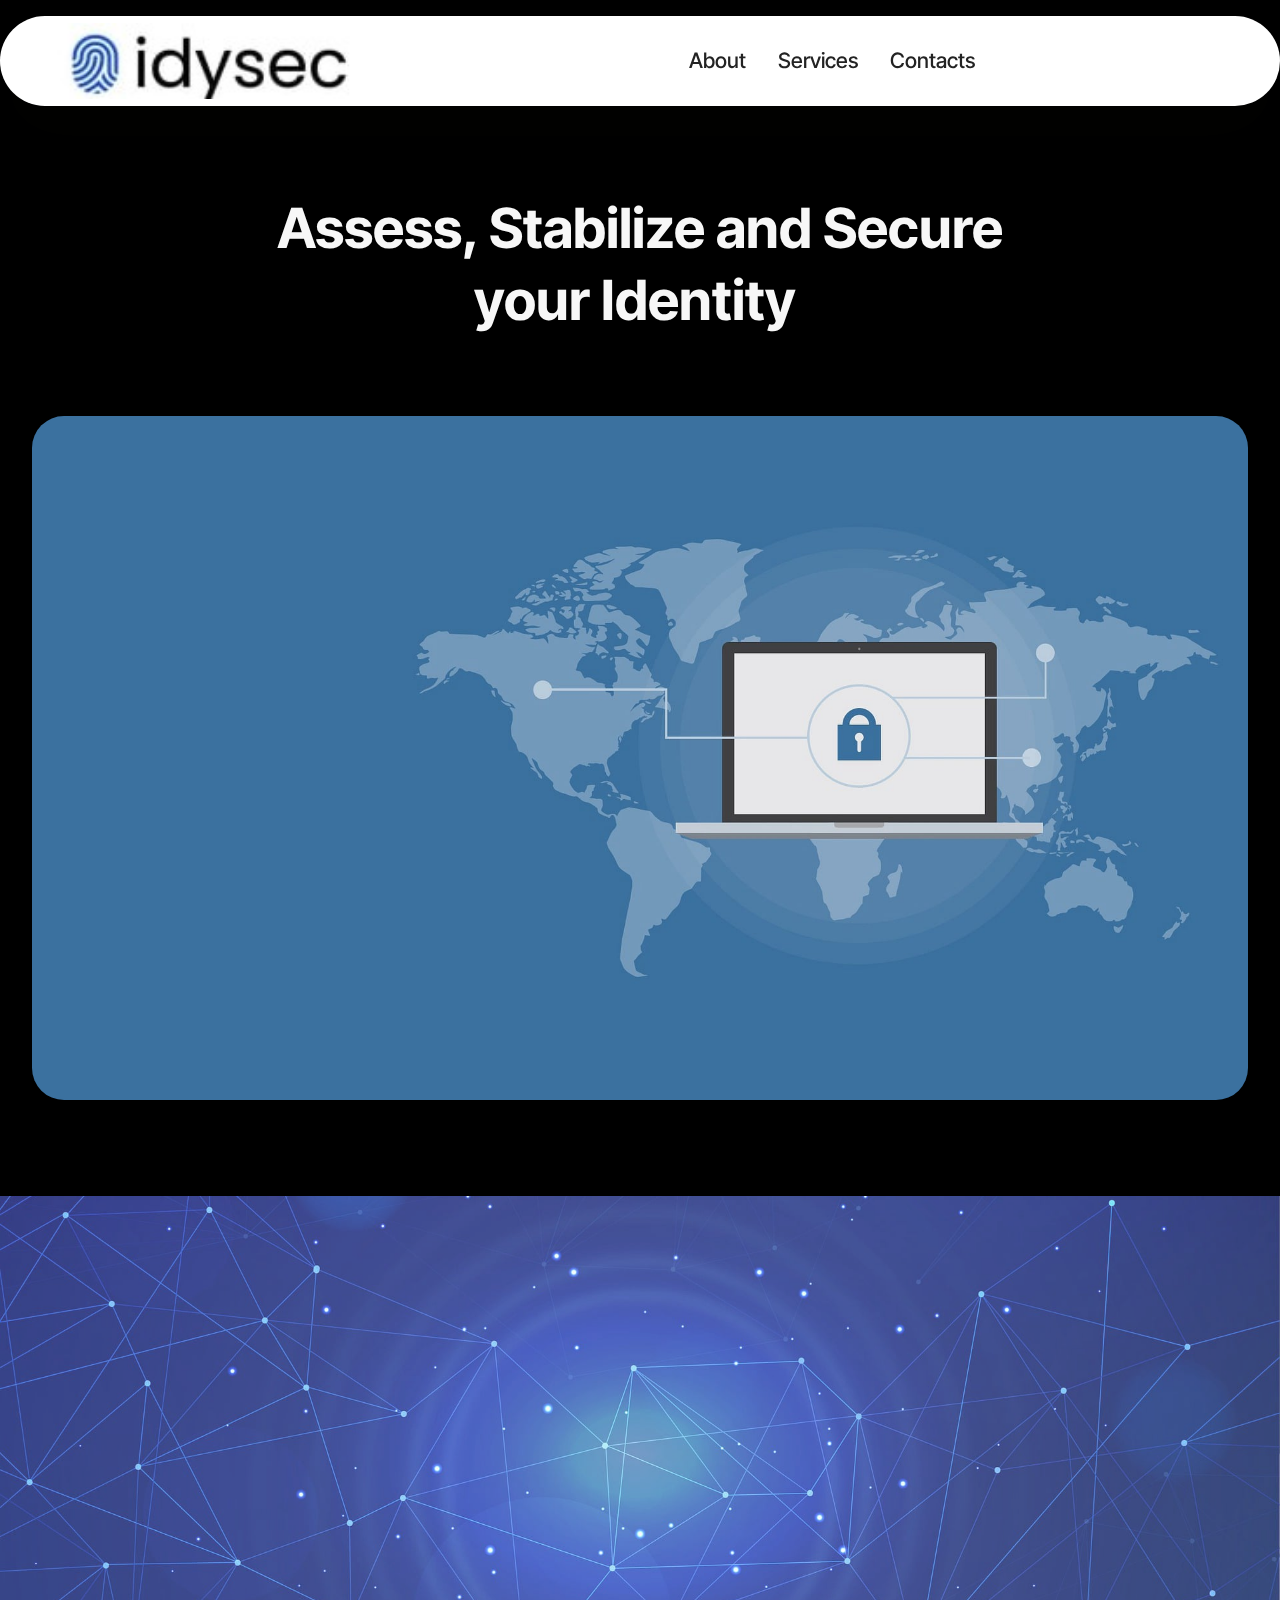
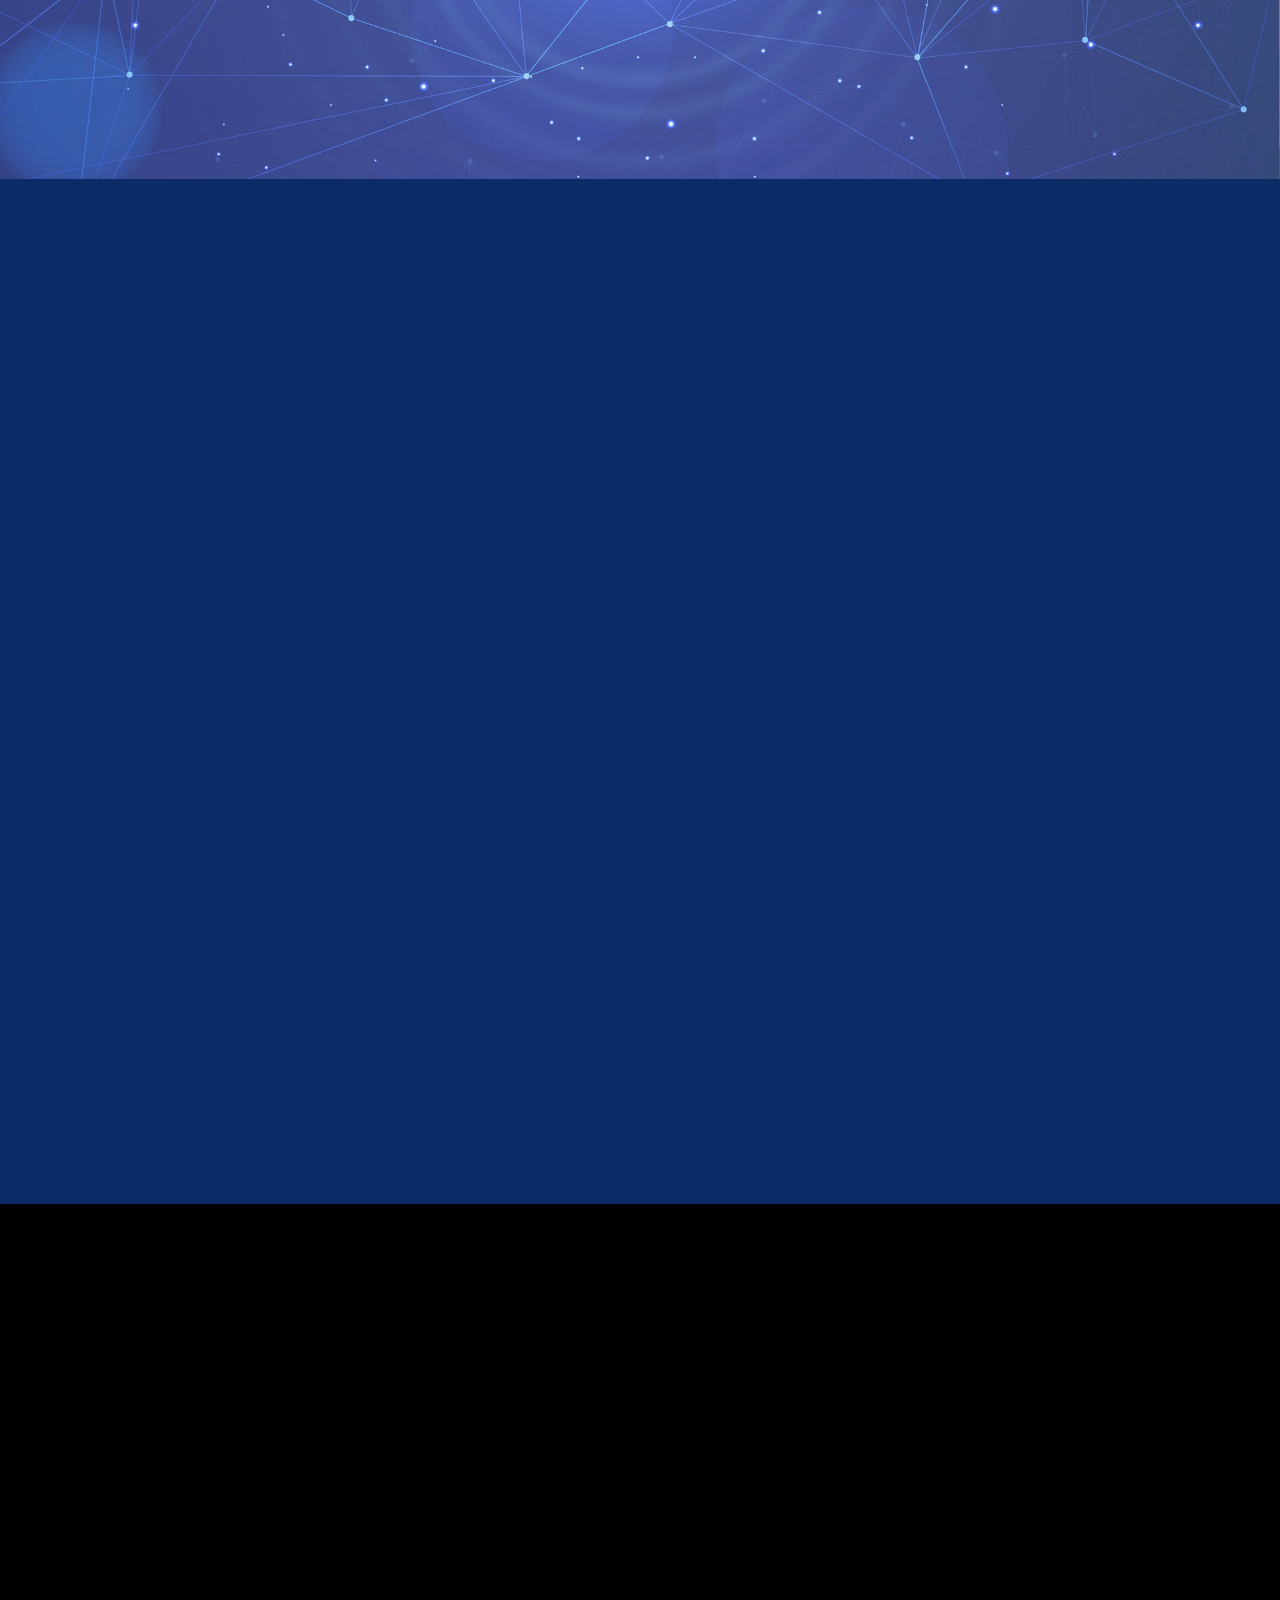
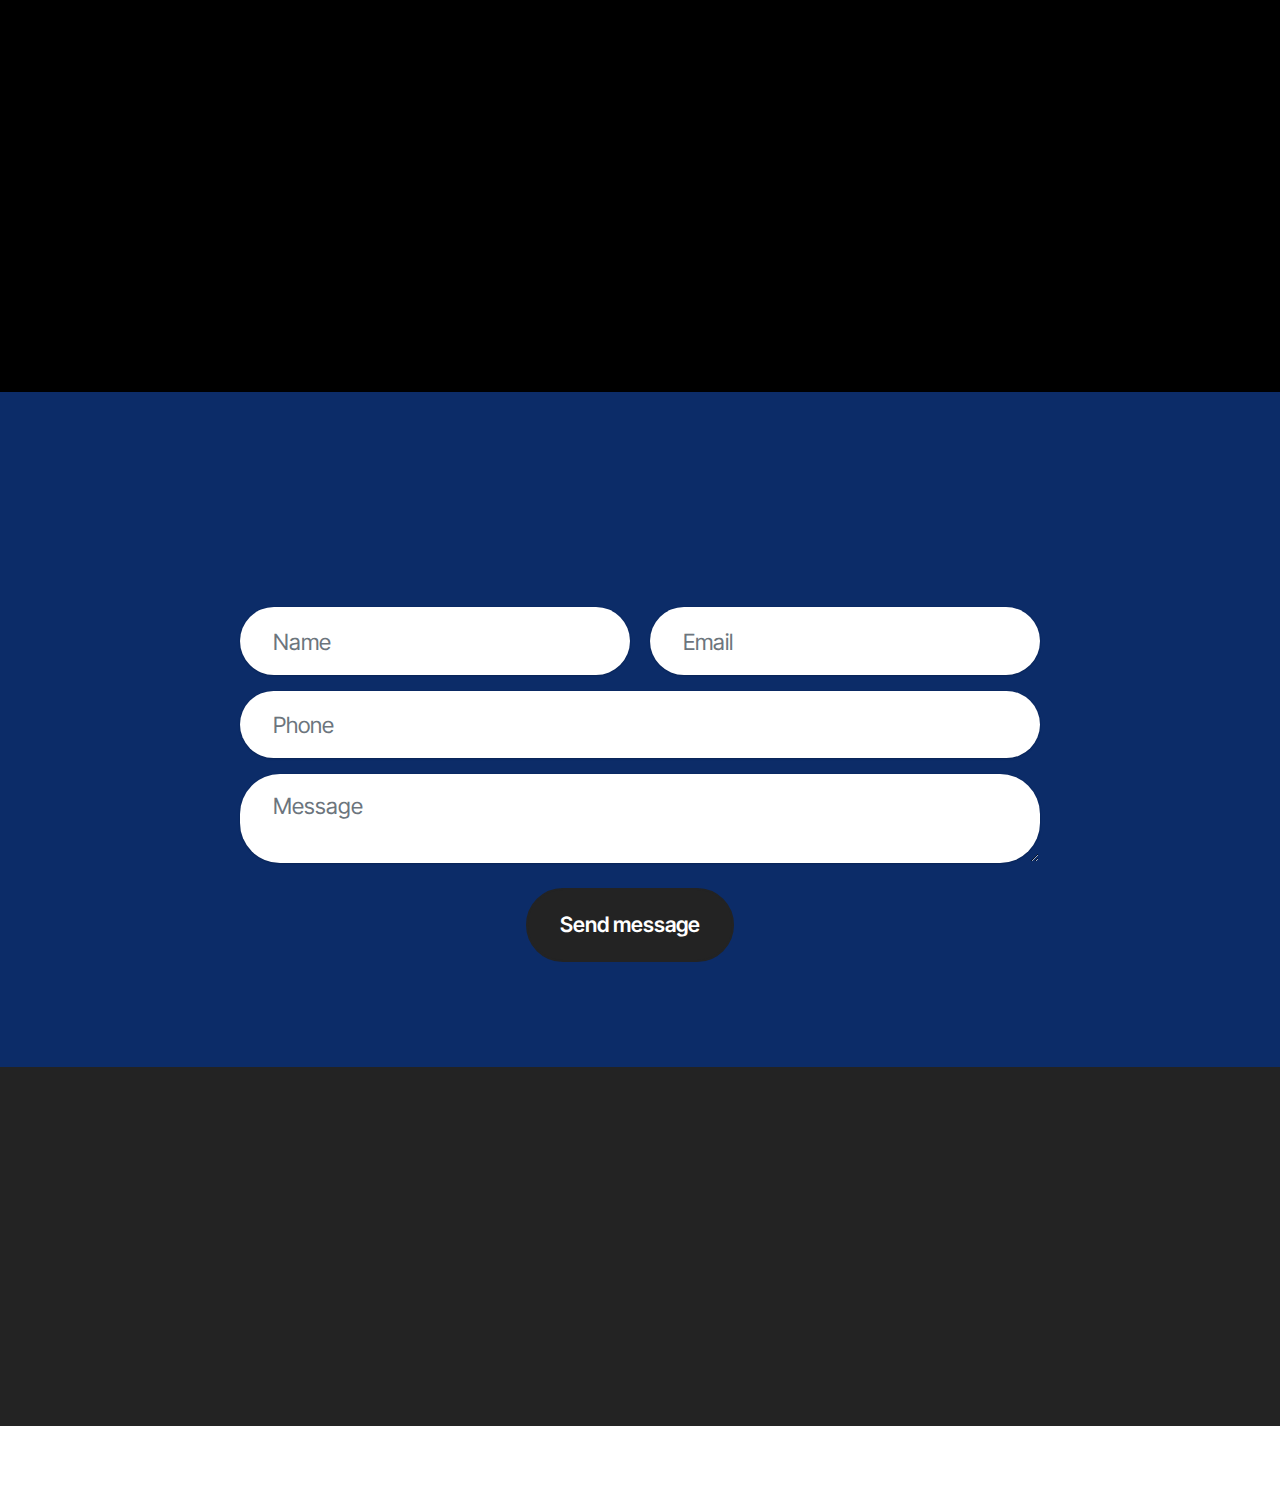
<file: index.html>
<!DOCTYPE html>
<html  >
<head>
  <!-- Site made with Mobirise Website Builder v5.9.13, https://mobirise.com -->
  <meta charset="UTF-8">
  <meta http-equiv="X-UA-Compatible" content="IE=edge">
  <meta name="generator" content="Mobirise v5.9.13, mobirise.com">
  <meta name="viewport" content="width=device-width, initial-scale=1, minimum-scale=1">
  <link rel="shortcut icon" href="assets/images/logo-188x60.jpeg" type="image/x-icon">
  <meta name="description" content="">
  
  
  <title>Home</title>
  <link rel="stylesheet" href="assets/web/assets/mobirise-icons2/mobirise2.css">
  <link rel="stylesheet" href="assets/bootstrap/css/bootstrap.min.css">
  <link rel="stylesheet" href="assets/bootstrap/css/bootstrap-grid.min.css">
  <link rel="stylesheet" href="assets/bootstrap/css/bootstrap-reboot.min.css">
  <link rel="stylesheet" href="assets/animatecss/animate.css">
  <link rel="stylesheet" href="assets/dropdown/css/style.css">
  <link rel="stylesheet" href="assets/socicon/css/styles.css">
  <link rel="stylesheet" href="assets/theme/css/style.css">
  <link rel="preload" href="https://fonts.googleapis.com/css?family=Inter+Tight:100,200,300,400,500,600,700,800,900,100i,200i,300i,400i,500i,600i,700i,800i,900i&display=swap" as="style" onload="this.onload=null;this.rel='stylesheet'">
  <noscript><link rel="stylesheet" href="https://fonts.googleapis.com/css?family=Inter+Tight:100,200,300,400,500,600,700,800,900,100i,200i,300i,400i,500i,600i,700i,800i,900i&display=swap"></noscript>
  <link rel="preload" as="style" href="assets/mobirise/css/mbr-additional.css?v=CEKMdX"><link rel="stylesheet" href="assets/mobirise/css/mbr-additional.css?v=CEKMdX" type="text/css">

  
  
  
</head>
<body>
  
  <section data-bs-version="5.1" class="menu menu2 cid-tJS6tZXiPa" once="menu" id="menu02-0">
	

	<nav class="navbar navbar-dropdown navbar-fixed-top navbar-expand-lg">
		<div class="container">
			<div class="navbar-brand">
				<span class="navbar-logo">
					<a href="https://mobirise.com">
						<img src="assets/images/logo-188x60.jpeg" alt="Mobirise Website Builder" style="height: 4.8rem;">
					</a>
				</span>
				
			</div>
			<button class="navbar-toggler" type="button" data-toggle="collapse" data-bs-toggle="collapse" data-target="#navbarSupportedContent" data-bs-target="#navbarSupportedContent" aria-controls="navbarNavAltMarkup" aria-expanded="false" aria-label="Toggle navigation">
				<div class="hamburger">
					<span></span>
					<span></span>
					<span></span>
					<span></span>
				</div>
			</button>
			<div class="collapse navbar-collapse" id="navbarSupportedContent">
				<ul class="navbar-nav nav-dropdown nav-right" data-app-modern-menu="true"><li class="nav-item">
						<a class="nav-link link text-black text-primary display-4" href="index.html#header01-7">About</a>
					</li>
					<li class="nav-item">
						<a class="nav-link link text-black text-primary display-4" href="index.html#features04-w" aria-expanded="false">Services</a>
					</li>
					<li class="nav-item">
						<a class="nav-link link text-black text-primary display-4" href="index.html#form02-6">Contacts</a>
					</li></ul>
				
				
			</div>
		</div>
	</nav>
</section>

<section data-bs-version="5.1" class="header5 cid-tJS6uM4N87" id="header05-1">
	

	
	
	<div class="topbg"></div>
	<div class="align-center container-fluid">
		<div class="row justify-content-center">
			<div class="col-md-12 col-lg-9">
				<h1 class="mbr-section-title mbr-fonts-style mb-4 display-2"><strong>Assess, Stabilize and Secure </strong><br><strong>your Identity</strong><strong>&nbsp;</strong></h1>
				
				
			</div>
		</div>
		<div class="row mt-5 justify-content-center">
			<div class="col-12 col-lg-12">
				<img src="assets/images/mbr-3-1920x1080.jpg" alt="Mobirise Website Builder" title="">
			</div>
		</div>
	</div>
</section>

<section data-bs-version="5.1" class="header1 cid-tJS9vXDdRK" id="header01-7">
	

	
	<div class="mbr-overlay" style="opacity: 0.2; background-color: rgb(255, 255, 255);"></div>

	<div class="container">
		<div class="row justify-content-center">
			<div class="col-12 col-md-12 col-lg-7 image-wrapper">
				<img class="w-100" src="assets/images/mbr-1476x830.jpg" alt="Mobirise Website Builder">
			</div>
			<div class="col-12 col-lg col-md-12">
				<div class="text-wrapper align-left">
					<h1 class="mbr-section-title mbr-fonts-style mb-4 display-2"><strong>About us</strong></h1>
					<p class="mbr-text mbr-fonts-style mb-4 display-7">Welcome to<strong> IDYSEC</strong>, your trusted partner in navigating the complex landscape of Identity and Access Management (IAM). With a wealth of expertise spanning many years, we stand as a beacon of excellence in providing tailored solutions to organizations seeking to remediate, migrate, upgrade, and secure their Identity&nbsp;</p>
					
				</div>
			</div>
		</div>
	</div>
</section>

<section data-bs-version="5.1" class="features4 cid-tMlEXTHLbS" id="features04-w">
	
	
	<div class="container">
		<div class="row justify-content-center">
			<div class="col-12 content-head">
				<div class="mbr-section-head mb-5">
					<h4 class="mbr-section-title mbr-fonts-style align-center mb-0 display-2"><strong>Our Services</strong></h4>
					<h5 class="mbr-section-subtitle mbr-fonts-style align-center mb-0 mt-4 display-7">Are you struggling with identity issues in your organization? Do you want to increase your performance and secure your environment?<br><br>
<div>
</div><div>If you answered yes, then you need IDYSEC</div></h5>
					
				</div>
			</div>
		</div>
		<div class="row">
			<div class="item features-image col-12 col-md-6 col-lg-4">
				<div class="item-wrapper">
					<div class="item-img">
						<img src="assets/images/mbr-816x545.jpg" alt="Mobirise Website Builder">
					</div>
					<div class="item-content">
						<h5 class="item-title mbr-fonts-style display-5"><strong>Identity Assessment</strong></h5>
						
						<p class="mbr-text mbr-fonts-style display-7">
							Comprehensive evaluations to understand your current identity landscape</p>
						
					</div>

				</div>
			</div>
			<div class="item features-image col-12 col-md-6 col-lg-4">
				<div class="item-wrapper">
					<div class="item-img">
						<img src="assets/images/mbr-816x272.jpg" alt="Mobirise Website Builder">
					</div>
					<div class="item-content">
						<h5 class="item-title mbr-fonts-style display-5"><strong>Stabilization Strategies</strong></h5>
						
						<p class="mbr-text mbr-fonts-style display-7">
							Implementing solutions to ensure the stability of your identity framework</p>
						
					</div>
				</div>
			</div>
			<div class="item features-image col-12 col-md-6 col-lg-4">
				<div class="item-wrapper">
					<div class="item-img">
						<img src="assets/images/mbr-816x490.jpg" alt="Mobirise Website Builder">
					</div>
					<div class="item-content">
						<h5 class="item-title mbr-fonts-style display-5"><strong>Security Enhancements</strong></h5>
						
						<p class="mbr-text mbr-fonts-style display-7">
							Fortifying your identity infrastructure for robust protection<br>
						</p>
						
					</div>
				</div>
			</div>
		</div>
	</div>
</section>

<section data-bs-version="5.1" class="features15 cid-tLek7gQhG7" id="features015-m">
	

	
	
	<div class="container">
		<div class="mbr-section-head mb-5">
			<h4 class="mbr-section-title mbr-fonts-style align-center mb-0 display-2">
			  <strong>Why us?</strong></h4>
			
		  </div>
		<div class="row justify-content-center">
			<div class="item features-without-image col-12 col-lg-4">
				<div class="item-wrapper">
					<div class="img-wrapper">
						<img src="assets/images/mbr-179x119.jpg" alt="Mobirise Website Builder">
					</div>
					<div class="card-box">
						<h4 class="card-title mbr-fonts-style mb-3 display-5">
							<strong>Expertise</strong></h4>
						<h5 class="card-text mbr-fonts-style display-7">At IDYSEC, our team brings together a fusion of knowledge, skills, and hands-on experience garnered over numerous years in the field of Identity Management.<br> We understand that the digital realm is constantly evolving, and businesses require a strategic and robust approach to manage their identities effectively</h5>
					</div>
				</div>
			</div>
			<div class="item features-without-image col-12 col-lg-4">
				<div class="item-wrapper">
					<div class="img-wrapper">
						<img src="assets/images/mbr-179x179.png" alt="Mobirise Website Builder">
					</div>
					<div class="card-box">
						<h4 class="card-title mbr-fonts-style mb-3 display-5">
							<strong>Experience</strong></h4>
						<h5 class="card-text mbr-fonts-style display-7">With a rich history of successful projects, we've honed our skills in navigating the intricacies of identity landscapes.<br>Whether you need to remediate existing issues, migrate to a new platform, upgrade your systems, or enhance security measures, <strong>IDYSEC </strong>has you covered<br><br></h5>
					</div>
				</div>
			</div>
			<div class="item features-without-image col-12 col-lg-4">
				<div class="item-wrapper">
					<div class="img-wrapper">
						<img src="assets/images/mbr-1-179x179.png" alt="Mobirise Website Builder">
					</div>
					<div class="card-box">
						<h4 class="card-title mbr-fonts-style mb-3 display-5">
							<strong>Trust Advisors</strong></h4>
						<h5 class="card-text mbr-fonts-style display-7">At <strong>IDYSEC</strong>, we are not just consultants; we are architects of secure, streamlined, and resilient identity ecosystems. Let us empower your organization to thrive in the digital era. Connect with us today, and let's embark on a journey of elevating your identity management to new heights</h5>
					</div>
				</div>
			</div>
		</div>
	</div>
</section>

<section data-bs-version="5.1" class="form5 cid-tJS9pBcTSa" id="form02-6">
    
    
    <div class="container">
        <div class="mbr-section-head mb-5">
            <h3 class="mbr-section-title mbr-fonts-style align-center mb-0 display-2">
                <strong>Contact us</strong><strong><br></strong></h3>
            
        </div>
        <div class="row justify-content-center mt-4">
            <div class="col-lg-8 mx-auto mbr-form" data-form-type="formoid">
                <form action="https://mobirise.eu/" method="POST" class="mbr-form form-with-styler" data-form-title="Form Name"><input type="hidden" name="email" data-form-email="true" value="PArxoPGuD2MtE8ocziJ7hhxfipzpooWHzFLn/NVVV7zWySm60TUd+5fhXMUpmFjErAG30N0uf6sdElqgGWxxdJTZ+cbQsKKMnHCL7LLpna2J/b79YH/Q/LbRu6oT68cm">
                    <div class="row">
                        <div hidden="hidden" data-form-alert="" class="alert alert-success col-12">Thanks for filling out the form!</div>
                        <div hidden="hidden" data-form-alert-danger="" class="alert alert-danger col-12">
                            Oops...! some problem!
                        </div>
                    </div>
                    <div class="dragArea row">
                        <div class="col-md col-sm-12 form-group mb-3" data-for="name">
                            <input type="text" name="name" placeholder="Name" data-form-field="name" class="form-control" value="" id="name-form02-6">
                        </div>
                        <div class="col-md col-sm-12 form-group mb-3" data-for="email">
                            <input type="email" name="email" placeholder="Email" data-form-field="email" class="form-control" value="" id="email-form02-6">
                        </div>
                        <div class="col-12 form-group mb-3" data-for="phone">
                            <input type="tel" name="phone" placeholder="Phone" data-form-field="phone" class="form-control" value="" id="phone-form02-6">
                        </div>
                        <div class="col-12 form-group mb-3" data-for="textarea">
                            <textarea name="textarea" placeholder="Message" data-form-field="textarea" class="form-control" id="textarea-form02-6"></textarea>
                        </div>
                        <div class="col-lg-12 col-md-12 col-sm-12 align-center mbr-section-btn"><button type="submit" class="btn btn-black display-7">Send message</button></div>
                    </div>
                </form>
            </div>
        </div>
    </div>
</section>

<section data-bs-version="5.1" class="footer1 programm5 cid-tJS9NNcTLZ" once="footers" id="footer03-8">

        

    

    <div class="container">
        <div class="row">

            <div class="row-links mb-4">
                <ul class="header-menu">
                  
                  
                  
                  
                <li class="header-menu-item mbr-fonts-style display-5"><a href="index.html#header01-7" class="text-danger">About</a></li><li class="header-menu-item mbr-fonts-style display-5"><a href="index.html#features04-w" class="text-danger text-primary">Services</a></li><li class="header-menu-item mbr-fonts-style display-5"><a href="index.html#form02-6" class="text-danger text-primary">Contacts</a></li><li class="header-menu-item mbr-fonts-style display-5"><a href="index.html" class="text-white">Home</a></li></ul>
              </div>

            <div class="col-12">
                
            </div>
            <div class="col-12 mt-5">
                <p class="mbr-fonts-style copyright display-7">
                    © Copyright 2030 Mobirise - All Rights Reserved
                </p>
            </div>
        </div>
    </div>
</section><section class="display-7" style="padding: 0;align-items: center;justify-content: center;flex-wrap: wrap;    align-content: center;display: flex;position: relative;height: 4rem;"><a href="https://mobiri.se/3131644" style="flex: 1 1;height: 4rem;position: absolute;width: 100%;z-index: 1;"><img alt="" style="height: 4rem;" src="[data-uri]"></a><p style="margin: 0;text-align: center;" class="display-7">&#8204;</p><a style="z-index:1" href="https://mobirise.com/html-editor.html">HTML Editor</a></section><script src="assets/bootstrap/js/bootstrap.bundle.min.js"></script>  <script src="assets/smoothscroll/smooth-scroll.js"></script>  <script src="assets/ytplayer/index.js"></script>  <script src="assets/dropdown/js/navbar-dropdown.js"></script>  <script src="assets/theme/js/script.js"></script>  <script src="assets/formoid/formoid.min.js"></script>  
  
  
  <input name="animation" type="hidden">
  </body>
</html>
</file>
<file: assets/web/assets/mobirise-icons2/mobirise2.css>
@font-face {
  font-family: 'Moririse2';
  font-display: swap;
  src:  url('mobirise2.eot?f2bix4');
  src:  url('mobirise2.eot?f2bix4#iefix') format('embedded-opentype'),
    url('mobirise2.ttf?f2bix4') format('truetype'),
    url('mobirise2.woff?f2bix4') format('woff'),
    url('mobirise2.svg?f2bix4#mobirise2') format('svg');
  font-weight: normal;
  font-style: normal;
}

[class^="mobi-"], [class*=" mobi-"] {
  /* use !important to prevent issues with browser extensions that change fonts */
  font-family: 'Moririse2' !important;
  speak: none;
  font-style: normal;
  font-weight: normal;
  font-variant: normal;
  text-transform: none;
  line-height: 1;

  /* Better Font Rendering =========== */
  -webkit-font-smoothing: antialiased;
  -moz-osx-font-smoothing: grayscale;
}

.mobi-mbri-add-submenu:before {
  content: "\e900";
}
.mobi-mbri-alert:before {
  content: "\e901";
}
.mobi-mbri-align-center:before {
  content: "\e902";
}
.mobi-mbri-align-justify:before {
  content: "\e903";
}
.mobi-mbri-align-left:before {
  content: "\e904";
}
.mobi-mbri-align-right:before {
  content: "\e905";
}
.mobi-mbri-android:before {
  content: "\e906";
}
.mobi-mbri-apple:before {
  content: "\e907";
}
.mobi-mbri-arrow-down:before {
  content: "\e908";
}
.mobi-mbri-arrow-next:before {
  content: "\e909";
}
.mobi-mbri-arrow-prev:before {
  content: "\e90a";
}
.mobi-mbri-arrow-up:before {
  content: "\e90b";
}
.mobi-mbri-bold:before {
  content: "\e90c";
}
.mobi-mbri-bookmark:before {
  content: "\e90d";
}
.mobi-mbri-bootstrap:before {
  content: "\e90e";
}
.mobi-mbri-briefcase:before {
  content: "\e90f";
}
.mobi-mbri-browse:before {
  content: "\e910";
}
.mobi-mbri-bulleted-list:before {
  content: "\e911";
}
.mobi-mbri-calendar:before {
  content: "\e912";
}
.mobi-mbri-camera:before {
  content: "\e913";
}
.mobi-mbri-cart-add:before {
  content: "\e914";
}
.mobi-mbri-cart-full:before {
  content: "\e915";
}
.mobi-mbri-cash:before {
  content: "\e916";
}
.mobi-mbri-change-style:before {
  content: "\e917";
}
.mobi-mbri-chat:before {
  content: "\e918";
}
.mobi-mbri-clock:before {
  content: "\e919";
}
.mobi-mbri-close:before {
  content: "\e91a";
}
.mobi-mbri-cloud:before {
  content: "\e91b";
}
.mobi-mbri-code:before {
  content: "\e91c";
}
.mobi-mbri-contact-form:before {
  content: "\e91d";
}
.mobi-mbri-credit-card:before {
  content: "\e91e";
}
.mobi-mbri-cursor-click:before {
  content: "\e91f";
}
.mobi-mbri-cust-feedback:before {
  content: "\e920";
}
.mobi-mbri-database:before {
  content: "\e921";
}
.mobi-mbri-delivery:before {
  content: "\e922";
}
.mobi-mbri-desktop:before {
  content: "\e923";
}
.mobi-mbri-devices:before {
  content: "\e924";
}
.mobi-mbri-down:before {
  content: "\e925";
}
.mobi-mbri-download-2:before {
  content: "\e926";
}
.mobi-mbri-download:before {
  content: "\e927";
}
.mobi-mbri-drag-n-drop-2:before {
  content: "\e928";
}
.mobi-mbri-drag-n-drop:before {
  content: "\e929";
}
.mobi-mbri-edit-2:before {
  content: "\e92a";
}
.mobi-mbri-edit:before {
  content: "\e92b";
}
.mobi-mbri-error:before {
  content: "\e92c";
}
.mobi-mbri-extension:before {
  content: "\e92d";
}
.mobi-mbri-features:before {
  content: "\e92e";
}
.mobi-mbri-file:before {
  content: "\e92f";
}
.mobi-mbri-flag:before {
  content: "\e930";
}
.mobi-mbri-folder:before {
  content: "\e931";
}
.mobi-mbri-gift:before {
  content: "\e932";
}
.mobi-mbri-github:before {
  content: "\e933";
}
.mobi-mbri-globe-2:before {
  content: "\e934";
}
.mobi-mbri-globe:before {
  content: "\e935";
}
.mobi-mbri-growing-chart:before {
  content: "\e936";
}
.mobi-mbri-hearth:before {
  content: "\e937";
}
.mobi-mbri-help:before {
  content: "\e938";
}
.mobi-mbri-home:before {
  content: "\e939";
}
.mobi-mbri-hot-cup:before {
  content: "\e93a";
}
.mobi-mbri-idea:before {
  content: "\e93b";
}
.mobi-mbri-image-gallery:before {
  content: "\e93c";
}
.mobi-mbri-image-slider:before {
  content: "\e93d";
}
.mobi-mbri-info:before {
  content: "\e93e";
}
.mobi-mbri-italic:before {
  content: "\e93f";
}
.mobi-mbri-key:before {
  content: "\e940";
}
.mobi-mbri-laptop:before {
  content: "\e941";
}
.mobi-mbri-layers:before {
  content: "\e942";
}
.mobi-mbri-left-right:before {
  content: "\e943";
}
.mobi-mbri-left:before {
  content: "\e944";
}
.mobi-mbri-letter:before {
  content: "\e945";
}
.mobi-mbri-like:before {
  content: "\e946";
}
.mobi-mbri-link:before {
  content: "\e947";
}
.mobi-mbri-lock:before {
  content: "\e948";
}
.mobi-mbri-login:before {
  content: "\e949";
}
.mobi-mbri-logout:before {
  content: "\e94a";
}
.mobi-mbri-magic-stick:before {
  content: "\e94b";
}
.mobi-mbri-map-pin:before {
  content: "\e94c";
}
.mobi-mbri-menu:before {
  content: "\e94d";
}
.mobi-mbri-mobile-2:before {
  content: "\e94e";
}
.mobi-mbri-mobile-horizontal:before {
  content: "\e94f";
}
.mobi-mbri-mobile:before {
  content: "\e950";
}
.mobi-mbri-mobirise:before {
  content: "\e951";
}
.mobi-mbri-more-horizontal:before {
  content: "\e952";
}
.mobi-mbri-more-vertical:before {
  content: "\e953";
}
.mobi-mbri-music:before {
  content: "\e954";
}
.mobi-mbri-new-file:before {
  content: "\e955";
}
.mobi-mbri-numbered-list:before {
  content: "\e956";
}
.mobi-mbri-opened-folder:before {
  content: "\e957";
}
.mobi-mbri-pages:before {
  content: "\e958";
}
.mobi-mbri-paper-plane:before {
  content: "\e959";
}
.mobi-mbri-paperclip:before {
  content: "\e95a";
}
.mobi-mbri-phone:before {
  content: "\e95b";
}
.mobi-mbri-photo:before {
  content: "\e95c";
}
.mobi-mbri-photos:before {
  content: "\e95d";
}
.mobi-mbri-pin:before {
  content: "\e95e";
}
.mobi-mbri-play:before {
  content: "\e95f";
}
.mobi-mbri-plus:before {
  content: "\e960";
}
.mobi-mbri-preview:before {
  content: "\e961";
}
.mobi-mbri-print:before {
  content: "\e962";
}
.mobi-mbri-protect:before {
  content: "\e963";
}
.mobi-mbri-question:before {
  content: "\e964";
}
.mobi-mbri-quote-left:before {
  content: "\e965";
}
.mobi-mbri-quote-right:before {
  content: "\e966";
}
.mobi-mbri-redo:before {
  content: "\e967";
}
.mobi-mbri-refresh:before {
  content: "\e968";
}
.mobi-mbri-responsive-2:before {
  content: "\e969";
}
.mobi-mbri-responsive:before {
  content: "\e96a";
}
.mobi-mbri-right:before {
  content: "\e96b";
}
.mobi-mbri-rocket:before {
  content: "\e96c";
}
.mobi-mbri-sad-face:before {
  content: "\e96d";
}
.mobi-mbri-sale:before {
  content: "\e96e";
}
.mobi-mbri-save:before {
  content: "\e96f";
}
.mobi-mbri-search:before {
  content: "\e970";
}
.mobi-mbri-setting-2:before {
  content: "\e971";
}
.mobi-mbri-setting-3:before {
  content: "\e972";
}
.mobi-mbri-setting:before {
  content: "\e973";
}
.mobi-mbri-share:before {
  content: "\e974";
}
.mobi-mbri-shopping-bag:before {
  content: "\e975";
}
.mobi-mbri-shopping-basket:before {
  content: "\e976";
}
.mobi-mbri-shopping-cart:before {
  content: "\e977";
}
.mobi-mbri-sites:before {
  content: "\e978";
}
.mobi-mbri-smile-face:before {
  content: "\e979";
}
.mobi-mbri-speed:before {
  content: "\e97a";
}
.mobi-mbri-star:before {
  content: "\e97b";
}
.mobi-mbri-success:before {
  content: "\e97c";
}
.mobi-mbri-sun:before {
  content: "\e97d";
}
.mobi-mbri-sun2:before {
  content: "\e97e";
}
.mobi-mbri-tablet-vertical:before {
  content: "\e97f";
}
.mobi-mbri-tablet:before {
  content: "\e980";
}
.mobi-mbri-target:before {
  content: "\e981";
}
.mobi-mbri-timer:before {
  content: "\e982";
}
.mobi-mbri-to-ftp:before {
  content: "\e983";
}
.mobi-mbri-to-local-drive:before {
  content: "\e984";
}
.mobi-mbri-touch-swipe:before {
  content: "\e985";
}
.mobi-mbri-touch:before {
  content: "\e986";
}
.mobi-mbri-trash:before {
  content: "\e987";
}
.mobi-mbri-underline:before {
  content: "\e988";
}
.mobi-mbri-undo:before {
  content: "\e989";
}
.mobi-mbri-unlink:before {
  content: "\e98a";
}
.mobi-mbri-unlock:before {
  content: "\e98b";
}
.mobi-mbri-up-down:before {
  content: "\e98c";
}
.mobi-mbri-up:before {
  content: "\e98d";
}
.mobi-mbri-update:before {
  content: "\e98e";
}
.mobi-mbri-upload-2:before {
  content: "\e98f";
}
.mobi-mbri-upload:before {
  content: "\e990";
}
.mobi-mbri-user-2:before {
  content: "\e991";
}
.mobi-mbri-user:before {
  content: "\e992";
}
.mobi-mbri-users:before {
  content: "\e993";
}
.mobi-mbri-video-play:before {
  content: "\e994";
}
.mobi-mbri-video:before {
  content: "\e995";
}
.mobi-mbri-watch:before {
  content: "\e996";
}
.mobi-mbri-website-theme-2:before {
  content: "\e997";
}
.mobi-mbri-website-theme:before {
  content: "\e998";
}
.mobi-mbri-wifi:before {
  content: "\e999";
}
.mobi-mbri-windows:before {
  content: "\e99a";
}
.mobi-mbri-zoom-in:before {
  content: "\e99b";
}
.mobi-mbri-zoom-out:before {
  content: "\e99c";
}
</file>
<file: assets/dropdown/css/style.css>
.navbar-dropdown {
  left: 0;
  padding: 0;
  position: absolute;
  right: 0;
  top: 0;
  transition: all 0.45s ease;
  z-index: 1030;
  background: #282828; }
  .navbar-dropdown .navbar-logo {
    margin-right: 0.8rem;
    transition: margin 0.3s ease-in-out;
    vertical-align: middle; }
    .navbar-dropdown .navbar-logo img {
      height: 3.125rem;
      transition: all 0.3s ease-in-out; }
    .navbar-dropdown .navbar-logo.mbr-iconfont {
      font-size: 3.125rem;
      line-height: 3.125rem; }
  .navbar-dropdown .navbar-caption {
    font-weight: 700;
    white-space: normal;
    vertical-align: -4px;
    line-height: 3.125rem !important; }
    .navbar-dropdown .navbar-caption, .navbar-dropdown .navbar-caption:hover {
      color: inherit;
      text-decoration: none; }
  .navbar-dropdown .mbr-iconfont + .navbar-caption {
    vertical-align: -1px; }
  .navbar-dropdown.navbar-fixed-top {
    position: fixed; }
  .navbar-dropdown .navbar-brand span {
    vertical-align: -4px; }
  .navbar-dropdown.bg-color.transparent {
    background: none; }
  .navbar-dropdown.navbar-short .navbar-brand {
    padding: 0.625rem 0; }
    .navbar-dropdown.navbar-short .navbar-brand span {
      vertical-align: -1px; }
  .navbar-dropdown.navbar-short .navbar-caption {
    line-height: 2.375rem !important;
    vertical-align: -2px; }
  .navbar-dropdown.navbar-short .navbar-logo {
    margin-right: 0.5rem; }
    .navbar-dropdown.navbar-short .navbar-logo img {
      height: 2.375rem; }
    .navbar-dropdown.navbar-short .navbar-logo.mbr-iconfont {
      font-size: 2.375rem;
      line-height: 2.375rem; }
  .navbar-dropdown.navbar-short .mbr-table-cell {
    height: 3.625rem; }
  .navbar-dropdown .navbar-close {
    left: 0.6875rem;
    position: fixed;
    top: 0.75rem;
    z-index: 1000; }
  .navbar-dropdown .hamburger-icon {
    content: "";
    display: inline-block;
    vertical-align: middle;
    width: 16px;
    -webkit-box-shadow: 0 -6px 0 1px #282828,0 0 0 1px #282828,0 6px 0 1px #282828;
    -moz-box-shadow: 0 -6px 0 1px #282828,0 0 0 1px #282828,0 6px 0 1px #282828;
    box-shadow: 0 -6px 0 1px #282828,0 0 0 1px #282828,0 6px 0 1px #282828; }

.dropdown-menu .dropdown-toggle[data-toggle="dropdown-submenu"]::after {
  border-bottom: 0.35em solid transparent;
  border-left: 0.35em solid;
  border-right: 0;
  border-top: 0.35em solid transparent;
  margin-left: 0.3rem; }

.dropdown-menu .dropdown-item:focus {
  outline: 0; }

.nav-dropdown {
  font-size: 0.75rem;
  font-weight: 500;
  height: auto !important; }
  .nav-dropdown .nav-btn {
    padding-left: 1rem; }
  .nav-dropdown .link {
    margin: .667em 1.667em;
    font-weight: 500;
    padding: 0;
    transition: color .2s ease-in-out; }
    .nav-dropdown .link.dropdown-toggle {
      margin-right: 2.583em; }
      .nav-dropdown .link.dropdown-toggle::after {
        margin-left: .25rem;
        border-top: 0.35em solid;
        border-right: 0.35em solid transparent;
        border-left: 0.35em solid transparent;
        border-bottom: 0; }
      .nav-dropdown .link.dropdown-toggle[aria-expanded="true"] {
        margin: 0;
        padding: 0.667em 3.263em  0.667em 1.667em; }
  .nav-dropdown .link::after,
  .nav-dropdown .dropdown-item::after {
    color: inherit; }
  .nav-dropdown .btn {
    font-size: 0.75rem;
    font-weight: 700;
    letter-spacing: 0;
    margin-bottom: 0;
    padding-left: 1.25rem;
    padding-right: 1.25rem; }
  .nav-dropdown .dropdown-menu {
    border-radius: 0;
    border: 0;
    left: 0;
    margin: 0;
    padding-bottom: 1.25rem;
    padding-top: 1.25rem;
    position: relative; }
  .nav-dropdown .dropdown-submenu {
    margin-left: 0.125rem;
    top: 0; }
  .nav-dropdown .dropdown-item {
    font-weight: 500;
    line-height: 2;
    padding: 0.3846em 4.615em 0.3846em 1.5385em;
    position: relative;
    transition: color .2s ease-in-out, background-color .2s ease-in-out; }
    .nav-dropdown .dropdown-item::after {
      margin-top: -0.3077em;
      position: absolute;
      right: 1.1538em;
      top: 50%; }
    .nav-dropdown .dropdown-item:focus, .nav-dropdown .dropdown-item:hover {
      background: none; }

@media (max-width: 767px) {
  .nav-dropdown.navbar-toggleable-sm {
    bottom: 0;
    display: none;
    left: 0;
    overflow-x: hidden;
    position: fixed;
    top: 0;
    transform: translateX(-100%);
    -ms-transform: translateX(-100%);
    -webkit-transform: translateX(-100%);
    width: 18.75rem;
    z-index: 999; } }
.nav-dropdown.navbar-toggleable-xl {
  bottom: 0;
  display: none;
  left: 0;
  overflow-x: hidden;
  position: fixed;
  top: 0;
  transform: translateX(-100%);
  -ms-transform: translateX(-100%);
  -webkit-transform: translateX(-100%);
  width: 18.75rem;
  z-index: 999; }

.nav-dropdown-sm {
  display: block !important;
  overflow-x: hidden;
  overflow: auto;
  padding-top: 3.875rem; }
  .nav-dropdown-sm::after {
    content: "";
    display: block;
    height: 3rem;
    width: 100%; }
  .nav-dropdown-sm.collapse.in ~ .navbar-close {
    display: block !important; }
  .nav-dropdown-sm.collapsing, .nav-dropdown-sm.collapse.in {
    transform: translateX(0);
    -ms-transform: translateX(0);
    -webkit-transform: translateX(0);
    transition: all 0.25s ease-out;
    -webkit-transition: all 0.25s ease-out;
    background: #282828; }
  .nav-dropdown-sm.collapsing[aria-expanded="false"] {
    transform: translateX(-100%);
    -ms-transform: translateX(-100%);
    -webkit-transform: translateX(-100%); }
  .nav-dropdown-sm .nav-item {
    display: block;
    margin-left: 0 !important;
    padding-left: 0; }
  .nav-dropdown-sm .link,
  .nav-dropdown-sm .dropdown-item {
    border-top: 1px dotted rgba(255, 255, 255, 0.1);
    font-size: 0.8125rem;
    line-height: 1.6;
    margin: 0 !important;
    padding: 0.875rem 2.4rem 0.875rem 1.5625rem !important;
    position: relative;
    white-space: normal; }
    .nav-dropdown-sm .link:focus, .nav-dropdown-sm .link:hover,
    .nav-dropdown-sm .dropdown-item:focus,
    .nav-dropdown-sm .dropdown-item:hover {
      background: rgba(0, 0, 0, 0.2) !important;
      color: #c0a375; }
  .nav-dropdown-sm .nav-btn {
    position: relative;
    padding: 1.5625rem 1.5625rem 0 1.5625rem; }
    .nav-dropdown-sm .nav-btn::before {
      border-top: 1px dotted rgba(255, 255, 255, 0.1);
      content: "";
      left: 0;
      position: absolute;
      top: 0;
      width: 100%; }
    .nav-dropdown-sm .nav-btn + .nav-btn {
      padding-top: 0.625rem; }
      .nav-dropdown-sm .nav-btn + .nav-btn::before {
        display: none; }
  .nav-dropdown-sm .btn {
    padding: 0.625rem 0; }
  .nav-dropdown-sm .dropdown-toggle[data-toggle="dropdown-submenu"]::after {
    margin-left: .25rem;
    border-top: 0.35em solid;
    border-right: 0.35em solid transparent;
    border-left: 0.35em solid transparent;
    border-bottom: 0; }
  .nav-dropdown-sm .dropdown-toggle[data-toggle="dropdown-submenu"][aria-expanded="true"]::after {
    border-top: 0;
    border-right: 0.35em solid transparent;
    border-left: 0.35em solid transparent;
    border-bottom: 0.35em solid; }
  .nav-dropdown-sm .dropdown-menu {
    margin: 0;
    padding: 0;
    position: relative;
    top: 0;
    left: 0;
    width: 100%;
    border: 0;
    float: none;
    border-radius: 0;
    background: none; }
  .nav-dropdown-sm .dropdown-submenu {
    left: 100%;
    margin-left: 0.125rem;
    margin-top: -1.25rem;
    top: 0; }

.navbar-toggleable-sm .nav-dropdown .dropdown-menu {
  position: absolute; }

.navbar-toggleable-sm .nav-dropdown .dropdown-submenu {
  left: 100%;
  margin-left: 0.125rem;
  margin-top: -1.25rem;
  top: 0; }

.navbar-toggleable-sm.opened .nav-dropdown .dropdown-menu {
  position: relative; }

.navbar-toggleable-sm.opened .nav-dropdown .dropdown-submenu {
  left: 0;
  margin-left: 00rem;
  margin-top: 0rem;
  top: 0; }

.is-builder .nav-dropdown.collapsing {
  transition: none !important; }
</file>
<file: assets/socicon/css/styles.css>
@charset "UTF-8";

@font-face {
  font-family: 'Socicon';
  src:  url('../fonts/socicon.eot');
  src:  url('../fonts/socicon.eot?#iefix') format('embedded-opentype'),
    url('../fonts/socicon.woff2') format('woff2'),
    url('../fonts/socicon.ttf') format('truetype'),
    url('../fonts/socicon.woff') format('woff'),
    url('../fonts/socicon.svg#socicon') format('svg');
  font-weight: normal;
  font-style: normal;
  font-display: swap;
}

[data-icon]:before {
  font-family: "socicon" !important;
  content: attr(data-icon);
  font-style: normal !important;
  font-weight: normal !important;
  font-variant: normal !important;
  text-transform: none !important;
  speak: none;
  line-height: 1;
  -webkit-font-smoothing: antialiased;
  -moz-osx-font-smoothing: grayscale;
}

[class^="socicon-"], [class*=" socicon-"] {
  /* use !important to prevent issues with browser extensions that change fonts */
  font-family: 'Socicon' !important;
  speak: none;
  font-style: normal;
  font-weight: normal;
  font-variant: normal;
  text-transform: none;
  line-height: 1;

  /* Better Font Rendering =========== */
  -webkit-font-smoothing: antialiased;
  -moz-osx-font-smoothing: grayscale;
}

.socicon-eitaa:before {
  content: "\e97c";
}
.socicon-soroush:before {
  content: "\e97d";
}
.socicon-bale:before {
  content: "\e97e";
}
.socicon-zazzle:before {
  content: "\e97b";
}
.socicon-society6:before {
  content: "\e97a";
}
.socicon-redbubble:before {
  content: "\e979";
}
.socicon-avvo:before {
  content: "\e978";
}
.socicon-stitcher:before {
  content: "\e977";
}
.socicon-googlehangouts:before {
  content: "\e974";
}
.socicon-dlive:before {
  content: "\e975";
}
.socicon-vsco:before {
  content: "\e976";
}
.socicon-flipboard:before {
  content: "\e973";
}
.socicon-ubuntu:before {
  content: "\e958";
}
.socicon-artstation:before {
  content: "\e959";
}
.socicon-invision:before {
  content: "\e95a";
}
.socicon-torial:before {
  content: "\e95b";
}
.socicon-collectorz:before {
  content: "\e95c";
}
.socicon-seenthis:before {
  content: "\e95d";
}
.socicon-googleplaymusic:before {
  content: "\e95e";
}
.socicon-debian:before {
  content: "\e95f";
}
.socicon-filmfreeway:before {
  content: "\e960";
}
.socicon-gnome:before {
  content: "\e961";
}
.socicon-itchio:before {
  content: "\e962";
}
.socicon-jamendo:before {
  content: "\e963";
}
.socicon-mix:before {
  content: "\e964";
}
.socicon-sharepoint:before {
  content: "\e965";
}
.socicon-tinder:before {
  content: "\e966";
}
.socicon-windguru:before {
  content: "\e967";
}
.socicon-cdbaby:before {
  content: "\e968";
}
.socicon-elementaryos:before {
  content: "\e969";
}
.socicon-stage32:before {
  content: "\e96a";
}
.socicon-tiktok:before {
  content: "\e96b";
}
.socicon-gitter:before {
  content: "\e96c";
}
.socicon-letterboxd:before {
  content: "\e96d";
}
.socicon-threema:before {
  content: "\e96e";
}
.socicon-splice:before {
  content: "\e96f";
}
.socicon-metapop:before {
  content: "\e970";
}
.socicon-naver:before {
  content: "\e971";
}
.socicon-remote:before {
  content: "\e972";
}
.socicon-internet:before {
  content: "\e957";
}
.socicon-moddb:before {
  content: "\e94b";
}
.socicon-indiedb:before {
  content: "\e94c";
}
.socicon-traxsource:before {
  content: "\e94d";
}
.socicon-gamefor:before {
  content: "\e94e";
}
.socicon-pixiv:before {
  content: "\e94f";
}
.socicon-myanimelist:before {
  content: "\e950";
}
.socicon-blackberry:before {
  content: "\e951";
}
.socicon-wickr:before {
  content: "\e952";
}
.socicon-spip:before {
  content: "\e953";
}
.socicon-napster:before {
  content: "\e954";
}
.socicon-beatport:before {
  content: "\e955";
}
.socicon-hackerone:before {
  content: "\e956";
}
.socicon-hackernews:before {
  content: "\e946";
}
.socicon-smashwords:before {
  content: "\e947";
}
.socicon-kobo:before {
  content: "\e948";
}
.socicon-bookbub:before {
  content: "\e949";
}
.socicon-mailru:before {
  content: "\e94a";
}
.socicon-gitlab:before {
  content: "\e945";
}
.socicon-instructables:before {
  content: "\e944";
}
.socicon-portfolio:before {
  content: "\e943";
}
.socicon-codered:before {
  content: "\e940";
}
.socicon-origin:before {
  content: "\e941";
}
.socicon-nextdoor:before {
  content: "\e942";
}
.socicon-udemy:before {
  content: "\e93f";
}
.socicon-livemaster:before {
  content: "\e93e";
}
.socicon-crunchbase:before {
  content: "\e93b";
}
.socicon-homefy:before {
  content: "\e93c";
}
.socicon-calendly:before {
  content: "\e93d";
}
.socicon-realtor:before {
  content: "\e90f";
}
.socicon-tidal:before {
  content: "\e910";
}
.socicon-qobuz:before {
  content: "\e911";
}
.socicon-natgeo:before {
  content: "\e912";
}
.socicon-mastodon:before {
  content: "\e913";
}
.socicon-unsplash:before {
  content: "\e914";
}
.socicon-homeadvisor:before {
  content: "\e915";
}
.socicon-angieslist:before {
  content: "\e916";
}
.socicon-codepen:before {
  content: "\e917";
}
.socicon-slack:before {
  content: "\e918";
}
.socicon-openaigym:before {
  content: "\e919";
}
.socicon-logmein:before {
  content: "\e91a";
}
.socicon-fiverr:before {
  content: "\e91b";
}
.socicon-gotomeeting:before {
  content: "\e91c";
}
.socicon-aliexpress:before {
  content: "\e91d";
}
.socicon-guru:before {
  content: "\e91e";
}
.socicon-appstore:before {
  content: "\e91f";
}
.socicon-homes:before {
  content: "\e920";
}
.socicon-zoom:before {
  content: "\e921";
}
.socicon-alibaba:before {
  content: "\e922";
}
.socicon-craigslist:before {
  content: "\e923";
}
.socicon-wix:before {
  content: "\e924";
}
.socicon-redfin:before {
  content: "\e925";
}
.socicon-googlecalendar:before {
  content: "\e926";
}
.socicon-shopify:before {
  content: "\e927";
}
.socicon-freelancer:before {
  content: "\e928";
}
.socicon-seedrs:before {
  content: "\e929";
}
.socicon-bing:before {
  content: "\e92a";
}
.socicon-doodle:before {
  content: "\e92b";
}
.socicon-bonanza:before {
  content: "\e92c";
}
.socicon-squarespace:before {
  content: "\e92d";
}
.socicon-toptal:before {
  content: "\e92e";
}
.socicon-gust:before {
  content: "\e92f";
}
.socicon-ask:before {
  content: "\e930";
}
.socicon-trulia:before {
  content: "\e931";
}
.socicon-loomly:before {
  content: "\e932";
}
.socicon-ghost:before {
  content: "\e933";
}
.socicon-upwork:before {
  content: "\e934";
}
.socicon-fundable:before {
  content: "\e935";
}
.socicon-booking:before {
  content: "\e936";
}
.socicon-googlemaps:before {
  content: "\e937";
}
.socicon-zillow:before {
  content: "\e938";
}
.socicon-niconico:before {
  content: "\e939";
}
.socicon-toneden:before {
  content: "\e93a";
}
.socicon-augment:before {
  content: "\e908";
}
.socicon-bitbucket:before {
  content: "\e909";
}
.socicon-fyuse:before {
  content: "\e90a";
}
.socicon-yt-gaming:before {
  content: "\e90b";
}
.socicon-sketchfab:before {
  content: "\e90c";
}
.socicon-mobcrush:before {
  content: "\e90d";
}
.socicon-microsoft:before {
  content: "\e90e";
}
.socicon-pandora:before {
  content: "\e907";
}
.socicon-messenger:before {
  content: "\e906";
}
.socicon-gamewisp:before {
  content: "\e905";
}
.socicon-bloglovin:before {
  content: "\e904";
}
.socicon-tunein:before {
  content: "\e903";
}
.socicon-gamejolt:before {
  content: "\e901";
}
.socicon-trello:before {
  content: "\e902";
}
.socicon-spreadshirt:before {
  content: "\e900";
}
.socicon-500px:before {
  content: "\e000";
}
.socicon-8tracks:before {
  content: "\e001";
}
.socicon-airbnb:before {
  content: "\e002";
}
.socicon-alliance:before {
  content: "\e003";
}
.socicon-amazon:before {
  content: "\e004";
}
.socicon-amplement:before {
  content: "\e005";
}
.socicon-android:before {
  content: "\e006";
}
.socicon-angellist:before {
  content: "\e007";
}
.socicon-apple:before {
  content: "\e008";
}
.socicon-appnet:before {
  content: "\e009";
}
.socicon-baidu:before {
  content: "\e00a";
}
.socicon-bandcamp:before {
  content: "\e00b";
}
.socicon-battlenet:before {
  content: "\e00c";
}
.socicon-mixer:before {
  content: "\e00d";
}
.socicon-bebee:before {
  content: "\e00e";
}
.socicon-bebo:before {
  content: "\e00f";
}
.socicon-behance:before {
  content: "\e010";
}
.socicon-blizzard:before {
  content: "\e011";
}
.socicon-blogger:before {
  content: "\e012";
}
.socicon-buffer:before {
  content: "\e013";
}
.socicon-chrome:before {
  content: "\e014";
}
.socicon-coderwall:before {
  content: "\e015";
}
.socicon-curse:before {
  content: "\e016";
}
.socicon-dailymotion:before {
  content: "\e017";
}
.socicon-deezer:before {
  content: "\e018";
}
.socicon-delicious:before {
  content: "\e019";
}
.socicon-deviantart:before {
  content: "\e01a";
}
.socicon-diablo:before {
  content: "\e01b";
}
.socicon-digg:before {
  content: "\e01c";
}
.socicon-discord:before {
  content: "\e01d";
}
.socicon-disqus:before {
  content: "\e01e";
}
.socicon-douban:before {
  content: "\e01f";
}
.socicon-draugiem:before {
  content: "\e020";
}
.socicon-dribbble:before {
  content: "\e021";
}
.socicon-drupal:before {
  content: "\e022";
}
.socicon-ebay:before {
  content: "\e023";
}
.socicon-ello:before {
  content: "\e024";
}
.socicon-endomodo:before {
  content: "\e025";
}
.socicon-envato:before {
  content: "\e026";
}
.socicon-etsy:before {
  content: "\e027";
}
.socicon-facebook:before {
  content: "\e028";
}
.socicon-feedburner:before {
  content: "\e029";
}
.socicon-filmweb:before {
  content: "\e02a";
}
.socicon-firefox:before {
  content: "\e02b";
}
.socicon-flattr:before {
  content: "\e02c";
}
.socicon-flickr:before {
  content: "\e02d";
}
.socicon-formulr:before {
  content: "\e02e";
}
.socicon-forrst:before {
  content: "\e02f";
}
.socicon-foursquare:before {
  content: "\e030";
}
.socicon-friendfeed:before {
  content: "\e031";
}
.socicon-github:before {
  content: "\e032";
}
.socicon-goodreads:before {
  content: "\e033";
}
.socicon-google:before {
  content: "\e034";
}
.socicon-googlescholar:before {
  content: "\e035";
}
.socicon-googlegroups:before {
  content: "\e036";
}
.socicon-googlephotos:before {
  content: "\e037";
}
.socicon-googleplus:before {
  content: "\e038";
}
.socicon-grooveshark:before {
  content: "\e039";
}
.socicon-hackerrank:before {
  content: "\e03a";
}
.socicon-hearthstone:before {
  content: "\e03b";
}
.socicon-hellocoton:before {
  content: "\e03c";
}
.socicon-heroes:before {
  content: "\e03d";
}
.socicon-smashcast:before {
  content: "\e03e";
}
.socicon-horde:before {
  content: "\e03f";
}
.socicon-houzz:before {
  content: "\e040";
}
.socicon-icq:before {
  content: "\e041";
}
.socicon-identica:before {
  content: "\e042";
}
.socicon-imdb:before {
  content: "\e043";
}
.socicon-instagram:before {
  content: "\e044";
}
.socicon-issuu:before {
  content: "\e045";
}
.socicon-istock:before {
  content: "\e046";
}
.socicon-itunes:before {
  content: "\e047";
}
.socicon-keybase:before {
  content: "\e048";
}
.socicon-lanyrd:before {
  content: "\e049";
}
.socicon-lastfm:before {
  content: "\e04a";
}
.socicon-line:before {
  content: "\e04b";
}
.socicon-linkedin:before {
  content: "\e04c";
}
.socicon-livejournal:before {
  content: "\e04d";
}
.socicon-lyft:before {
  content: "\e04e";
}
.socicon-macos:before {
  content: "\e04f";
}
.socicon-mail:before {
  content: "\e050";
}
.socicon-medium:before {
  content: "\e051";
}
.socicon-meetup:before {
  content: "\e052";
}
.socicon-mixcloud:before {
  content: "\e053";
}
.socicon-modelmayhem:before {
  content: "\e054";
}
.socicon-mumble:before {
  content: "\e055";
}
.socicon-myspace:before {
  content: "\e056";
}
.socicon-newsvine:before {
  content: "\e057";
}
.socicon-nintendo:before {
  content: "\e058";
}
.socicon-npm:before {
  content: "\e059";
}
.socicon-odnoklassniki:before {
  content: "\e05a";
}
.socicon-openid:before {
  content: "\e05b";
}
.socicon-opera:before {
  content: "\e05c";
}
.socicon-outlook:before {
  content: "\e05d";
}
.socicon-overwatch:before {
  content: "\e05e";
}
.socicon-patreon:before {
  content: "\e05f";
}
.socicon-paypal:before {
  content: "\e060";
}
.socicon-periscope:before {
  content: "\e061";
}
.socicon-persona:before {
  content: "\e062";
}
.socicon-pinterest:before {
  content: "\e063";
}
.socicon-play:before {
  content: "\e064";
}
.socicon-player:before {
  content: "\e065";
}
.socicon-playstation:before {
  content: "\e066";
}
.socicon-pocket:before {
  content: "\e067";
}
.socicon-qq:before {
  content: "\e068";
}
.socicon-quora:before {
  content: "\e069";
}
.socicon-raidcall:before {
  content: "\e06a";
}
.socicon-ravelry:before {
  content: "\e06b";
}
.socicon-reddit:before {
  content: "\e06c";
}
.socicon-renren:before {
  content: "\e06d";
}
.socicon-researchgate:before {
  content: "\e06e";
}
.socicon-residentadvisor:before {
  content: "\e06f";
}
.socicon-reverbnation:before {
  content: "\e070";
}
.socicon-rss:before {
  content: "\e071";
}
.socicon-sharethis:before {
  content: "\e072";
}
.socicon-skype:before {
  content: "\e073";
}
.socicon-slideshare:before {
  content: "\e074";
}
.socicon-smugmug:before {
  content: "\e075";
}
.socicon-snapchat:before {
  content: "\e076";
}
.socicon-songkick:before {
  content: "\e077";
}
.socicon-soundcloud:before {
  content: "\e078";
}
.socicon-spotify:before {
  content: "\e079";
}
.socicon-stackexchange:before {
  content: "\e07a";
}
.socicon-stackoverflow:before {
  content: "\e07b";
}
.socicon-starcraft:before {
  content: "\e07c";
}
.socicon-stayfriends:before {
  content: "\e07d";
}
.socicon-steam:before {
  content: "\e07e";
}
.socicon-storehouse:before {
  content: "\e07f";
}
.socicon-strava:before {
  content: "\e080";
}
.socicon-streamjar:before {
  content: "\e081";
}
.socicon-stumbleupon:before {
  content: "\e082";
}
.socicon-swarm:before {
  content: "\e083";
}
.socicon-teamspeak:before {
  content: "\e084";
}
.socicon-teamviewer:before {
  content: "\e085";
}
.socicon-technorati:before {
  content: "\e086";
}
.socicon-telegram:before {
  content: "\e087";
}
.socicon-tripadvisor:before {
  content: "\e088";
}
.socicon-tripit:before {
  content: "\e089";
}
.socicon-triplej:before {
  content: "\e08a";
}
.socicon-tumblr:before {
  content: "\e08b";
}
.socicon-twitch:before {
  content: "\e08c";
}
.socicon-twitter:before {
  content: "\e08d";
}
.socicon-uber:before {
  content: "\e08e";
}
.socicon-ventrilo:before {
  content: "\e08f";
}
.socicon-viadeo:before {
  content: "\e090";
}
.socicon-viber:before {
  content: "\e091";
}
.socicon-viewbug:before {
  content: "\e092";
}
.socicon-vimeo:before {
  content: "\e093";
}
.socicon-vine:before {
  content: "\e094";
}
.socicon-vkontakte:before {
  content: "\e095";
}
.socicon-warcraft:before {
  content: "\e096";
}
.socicon-wechat:before {
  content: "\e097";
}
.socicon-weibo:before {
  content: "\e098";
}
.socicon-whatsapp:before {
  content: "\e099";
}
.socicon-wikipedia:before {
  content: "\e09a";
}
.socicon-windows:before {
  content: "\e09b";
}
.socicon-wordpress:before {
  content: "\e09c";
}
.socicon-wykop:before {
  content: "\e09d";
}
.socicon-xbox:before {
  content: "\e09e";
}
.socicon-xing:before {
  content: "\e09f";
}
.socicon-yahoo:before {
  content: "\e0a0";
}
.socicon-yammer:before {
  content: "\e0a1";
}
.socicon-yandex:before {
  content: "\e0a2";
}
.socicon-yelp:before {
  content: "\e0a3";
}
.socicon-younow:before {
  content: "\e0a4";
}
.socicon-youtube:before {
  content: "\e0a5";
}
.socicon-zapier:before {
  content: "\e0a6";
}
.socicon-zerply:before {
  content: "\e0a7";
}
.socicon-zomato:before {
  content: "\e0a8";
}
.socicon-zynga:before {
  content: "\e0a9";
}
</file>
<file: assets/theme/css/style.css>
@charset "UTF-8";
section {
  background-color: #ffffff;
}

body {
  font-style: normal;
  line-height: 1.5;
  font-weight: 400;
  color: #232323;
  position: relative;
}

button {
  background-color: transparent;
  border-color: transparent;
}

.embla__button,
.carousel-control {
  background-color: #edefea !important;
  opacity: 0.8 !important;
  color: #464845 !important;
  border-color: #edefea !important;
}

.carousel .close,
.modalWindow .close {
  background-color: #edefea !important;
  color: #464845 !important;
  border-color: #edefea !important;
  opacity: 0.8 !important;
}

.carousel .close:hover,
.modalWindow .close:hover {
  opacity: 1 !important;
}

.carousel-indicators li {
  background-color: #edefea !important;
  border: 2px solid #464845 !important;
}

.carousel-indicators li:hover,
.carousel-indicators li:active {
  opacity: 0.8 !important;
}

.embla__button:hover,
.carousel-control:hover {
  background-color: #edefea !important;
  opacity: 1 !important;
}

.modalWindow-video-container {
  height: 80%;
}

section,
.container,
.container-fluid {
  position: relative;
  word-wrap: break-word;
}

a.mbr-iconfont:hover {
  text-decoration: none;
}

.article .lead p,
.article .lead ul,
.article .lead ol,
.article .lead pre,
.article .lead blockquote {
  margin-bottom: 0;
}

a {
  font-style: normal;
  font-weight: 400;
  cursor: pointer;
}
a, a:hover {
  text-decoration: none;
}

.mbr-section-title {
  font-style: normal;
  line-height: 1.3;
}

.mbr-section-subtitle {
  line-height: 1.3;
}

.mbr-text {
  font-style: normal;
  line-height: 1.7;
}

h1,
h2,
h3,
h4,
h5,
h6,
.display-1,
.display-2,
.display-4,
.display-5,
.display-7,
span,
p,
a {
  line-height: 1;
  word-break: break-word;
  word-wrap: break-word;
  font-weight: 400;
}

b,
strong {
  font-weight: bold;
}

input:-webkit-autofill, input:-webkit-autofill:hover, input:-webkit-autofill:focus, input:-webkit-autofill:active {
  transition-delay: 9999s;
  -webkit-transition-property: background-color, color;
  transition-property: background-color, color;
}

textarea[type=hidden] {
  display: none;
}

section {
  background-position: 50% 50%;
  background-repeat: no-repeat;
  background-size: cover;
}
section .mbr-background-video,
section .mbr-background-video-preview {
  position: absolute;
  bottom: 0;
  left: 0;
  right: 0;
  top: 0;
}

.hidden {
  visibility: hidden;
}

.mbr-z-index20 {
  z-index: 20;
}

/*! Base colors */
.mbr-white {
  color: #ffffff;
}

.mbr-black {
  color: #111111;
}

.mbr-bg-white {
  background-color: #ffffff;
}

.mbr-bg-black {
  background-color: #000000;
}

/*! Text-aligns */
.align-left {
  text-align: left;
}

.align-center {
  text-align: center;
}

.align-right {
  text-align: right;
}

/*! Font-weight  */
.mbr-light {
  font-weight: 300;
}

.mbr-regular {
  font-weight: 400;
}

.mbr-semibold {
  font-weight: 500;
}

.mbr-bold {
  font-weight: 700;
}

/*! Media  */
.media-content {
  flex-basis: 100%;
}

.media-container-row {
  display: flex;
  flex-direction: row;
  flex-wrap: wrap;
  justify-content: center;
  align-content: center;
  align-items: start;
}
.media-container-row .media-size-item {
  width: 400px;
}

.media-container-column {
  display: flex;
  flex-direction: column;
  flex-wrap: wrap;
  justify-content: center;
  align-content: center;
  align-items: stretch;
}
.media-container-column > * {
  width: 100%;
}

@media (min-width: 992px) {
  .media-container-row {
    flex-wrap: nowrap;
  }
}
figure {
  margin-bottom: 0;
  overflow: hidden;
}

figure[mbr-media-size] {
  transition: width 0.1s;
}

img,
iframe {
  display: block;
  width: 100%;
}

.card {
  background-color: transparent;
  border: none;
}

.card-box {
  width: 100%;
}

.card-img {
  text-align: center;
  flex-shrink: 0;
  -webkit-flex-shrink: 0;
}

.media {
  max-width: 100%;
  margin: 0 auto;
}

.mbr-figure {
  align-self: center;
}

.media-container > div {
  max-width: 100%;
}

.mbr-figure img,
.card-img img {
  width: 100%;
}

@media (max-width: 991px) {
  .media-size-item {
    width: auto !important;
  }
  .media {
    width: auto;
  }
  .mbr-figure {
    width: 100% !important;
  }
}
/*! Buttons */
.mbr-section-btn {
  margin-left: -0.6rem;
  margin-right: -0.6rem;
  font-size: 0;
}

.btn {
  font-weight: 600;
  border-width: 1px;
  font-style: normal;
  margin: 0.6rem 0.6rem;
  white-space: normal;
  transition: all 0.2s ease-in-out;
  display: inline-flex;
  align-items: center;
  justify-content: center;
  word-break: break-word;
}

.btn-sm {
  font-weight: 600;
  letter-spacing: 0px;
  transition: all 0.3s ease-in-out;
}

.btn-md {
  font-weight: 600;
  letter-spacing: 0px;
  transition: all 0.3s ease-in-out;
}

.btn-lg {
  font-weight: 600;
  letter-spacing: 0px;
  transition: all 0.3s ease-in-out;
}

.btn-form {
  margin: 0;
}
.btn-form:hover {
  cursor: pointer;
}

nav .mbr-section-btn {
  margin-left: 0rem;
  margin-right: 0rem;
}

/*! Btn icon margin */
.btn .mbr-iconfont,
.btn.btn-sm .mbr-iconfont {
  order: 1;
  cursor: pointer;
  margin-left: 0.5rem;
  vertical-align: sub;
}

.btn.btn-md .mbr-iconfont,
.btn.btn-md .mbr-iconfont {
  margin-left: 0.8rem;
}

.mbr-regular {
  font-weight: 400;
}

.mbr-semibold {
  font-weight: 500;
}

.mbr-bold {
  font-weight: 700;
}

[type=submit] {
  -webkit-appearance: none;
}

/*! Full-screen */
.mbr-fullscreen .mbr-overlay {
  min-height: 100vh;
}

.mbr-fullscreen {
  display: flex;
  display: -moz-flex;
  display: -ms-flex;
  display: -o-flex;
  align-items: center;
  min-height: 100vh;
  padding-top: 3rem;
  padding-bottom: 3rem;
}

/*! Map */
.map {
  height: 25rem;
  position: relative;
}
.map iframe {
  width: 100%;
  height: 100%;
}

/*! Scroll to top arrow */
.mbr-arrow-up {
  bottom: 25px;
  right: 90px;
  position: fixed;
  text-align: right;
  z-index: 5000;
  color: #ffffff;
  font-size: 22px;
}

.mbr-arrow-up a {
  background: rgba(0, 0, 0, 0.2);
  border-radius: 50%;
  color: #fff;
  display: inline-block;
  height: 60px;
  width: 60px;
  border: 2px solid #fff;
  outline-style: none !important;
  position: relative;
  text-decoration: none;
  transition: all 0.3s ease-in-out;
  cursor: pointer;
  text-align: center;
}
.mbr-arrow-up a:hover {
  background-color: rgba(0, 0, 0, 0.4);
}
.mbr-arrow-up a i {
  line-height: 60px;
}

.mbr-arrow-up-icon {
  display: block;
  color: #fff;
}

.mbr-arrow-up-icon::before {
  content: "›";
  display: inline-block;
  font-family: serif;
  font-size: 22px;
  line-height: 1;
  font-style: normal;
  position: relative;
  top: 6px;
  left: -4px;
  transform: rotate(-90deg);
}

/*! Arrow Down */
.mbr-arrow {
  position: absolute;
  bottom: 45px;
  left: 50%;
  width: 60px;
  height: 60px;
  cursor: pointer;
  background-color: rgba(80, 80, 80, 0.5);
  border-radius: 50%;
  transform: translateX(-50%);
}
@media (max-width: 767px) {
  .mbr-arrow {
    display: none;
  }
}
.mbr-arrow > a {
  display: inline-block;
  text-decoration: none;
  outline-style: none;
  animation: arrowdown 1.7s ease-in-out infinite;
  color: #ffffff;
}
.mbr-arrow > a > i {
  position: absolute;
  top: -2px;
  left: 15px;
  font-size: 2rem;
}

#scrollToTop a i::before {
  content: "";
  position: absolute;
  display: block;
  border-bottom: 2.5px solid #fff;
  border-left: 2.5px solid #fff;
  width: 27.8%;
  height: 27.8%;
  left: 50%;
  top: 51%;
  transform: translateY(-30%) translateX(-50%) rotate(135deg);
}

@keyframes arrowdown {
  0% {
    transform: translateY(0px);
  }
  50% {
    transform: translateY(-5px);
  }
  100% {
    transform: translateY(0px);
  }
}
@media (max-width: 500px) {
  .mbr-arrow-up {
    left: 0;
    right: 0;
    text-align: center;
  }
}
/*Gradients animation*/
@keyframes gradient-animation {
  from {
    background-position: 0% 100%;
    animation-timing-function: ease-in-out;
  }
  to {
    background-position: 100% 0%;
    animation-timing-function: ease-in-out;
  }
}
.bg-gradient {
  background-size: 200% 200%;
  animation: gradient-animation 5s infinite alternate;
  -webkit-animation: gradient-animation 5s infinite alternate;
}

.menu .navbar-brand {
  display: -webkit-flex;
}
.menu .navbar-brand span {
  display: flex;
  display: -webkit-flex;
}
.menu .navbar-brand .navbar-caption-wrap {
  display: -webkit-flex;
}
.menu .navbar-brand .navbar-logo img {
  display: -webkit-flex;
  width: auto;
}
@media (min-width: 768px) and (max-width: 991px) {
  .menu .navbar-toggleable-sm .navbar-nav {
    display: -ms-flexbox;
  }
}
@media (max-width: 991px) {
  .menu .navbar-collapse {
    max-height: 93.5vh;
  }
  .menu .navbar-collapse.show {
    overflow: auto;
  }
}
@media (min-width: 992px) {
  .menu .navbar-nav.nav-dropdown {
    display: -webkit-flex;
  }
  .menu .navbar-toggleable-sm .navbar-collapse {
    display: -webkit-flex !important;
  }
  .menu .collapsed .navbar-collapse {
    max-height: 93.5vh;
  }
  .menu .collapsed .navbar-collapse.show {
    overflow: auto;
  }
}
@media (max-width: 767px) {
  .menu .navbar-collapse {
    max-height: 80vh;
  }
}

.nav-link .mbr-iconfont {
  margin-right: 0.5rem;
}

.navbar {
  display: -webkit-flex;
  -webkit-flex-wrap: wrap;
  -webkit-align-items: center;
  -webkit-justify-content: space-between;
}

.navbar-collapse {
  -webkit-flex-basis: 100%;
  -webkit-flex-grow: 1;
  -webkit-align-items: center;
}

.nav-dropdown .link {
  padding: 0.667em 1.667em !important;
  margin: 0 !important;
}

.nav {
  display: -webkit-flex;
  -webkit-flex-wrap: wrap;
}

.row {
  display: -webkit-flex;
  -webkit-flex-wrap: wrap;
}

.justify-content-center {
  -webkit-justify-content: center;
}

.form-inline {
  display: -webkit-flex;
}

.card-wrapper {
  -webkit-flex: 1;
}

.carousel-control {
  z-index: 10;
  display: -webkit-flex;
}

.carousel-controls {
  display: -webkit-flex;
}

.media {
  display: -webkit-flex;
}

.form-group:focus {
  outline: none;
}

.jq-selectbox__select {
  padding: 7px 0;
  position: relative;
}

.jq-selectbox__dropdown {
  overflow: hidden;
  border-radius: 10px;
  position: absolute;
  top: 100%;
  left: 0 !important;
  width: 100% !important;
}

.jq-selectbox__trigger-arrow {
  right: 0;
  transform: translateY(-50%);
}

.jq-selectbox li {
  padding: 1.07em 0.5em;
}

input[type=range] {
  padding-left: 0 !important;
  padding-right: 0 !important;
}

.modal-dialog,
.modal-content {
  height: 100%;
}

.modal-dialog .carousel-inner {
  height: calc(100vh - 1.75rem);
}
@media (max-width: 575px) {
  .modal-dialog .carousel-inner {
    height: calc(100vh - 1rem);
  }
}

.carousel-item {
  text-align: center;
}

.carousel-item img {
  margin: auto;
}

.navbar-toggler {
  align-self: flex-start;
  padding: 0.25rem 0.75rem;
  font-size: 1.25rem;
  line-height: 1;
  background: transparent;
  border: 1px solid transparent;
  border-radius: 0.25rem;
}

.navbar-toggler:focus,
.navbar-toggler:hover {
  text-decoration: none;
  box-shadow: none;
}

.navbar-toggler-icon {
  display: inline-block;
  width: 1.5em;
  height: 1.5em;
  vertical-align: middle;
  content: "";
  background: no-repeat center center;
  background-size: 100% 100%;
}

.navbar-toggler-left {
  position: absolute;
  left: 1rem;
}

.navbar-toggler-right {
  position: absolute;
  right: 1rem;
}

.card-img {
  width: auto;
}

.menu .navbar.collapsed:not(.beta-menu) {
  flex-direction: column;
}

.carousel-item.active,
.carousel-item-next,
.carousel-item-prev {
  display: flex;
}

.note-air-layout .dropup .dropdown-menu,
.note-air-layout .navbar-fixed-bottom .dropdown .dropdown-menu {
  bottom: initial !important;
}

html,
body {
  height: auto;
  min-height: 100vh;
}

.dropup .dropdown-toggle::after {
  display: none;
}

.form-asterisk {
  font-family: initial;
  position: absolute;
  top: -2px;
  font-weight: normal;
}

.form-control-label {
  position: relative;
  cursor: pointer;
  margin-bottom: 0.357em;
  padding: 0;
}

.alert {
  color: #ffffff;
  border-radius: 0;
  border: 0;
  font-size: 1.1rem;
  line-height: 1.5;
  margin-bottom: 1.875rem;
  padding: 1.25rem;
  position: relative;
  text-align: center;
}
.alert.alert-form::after {
  background-color: inherit;
  bottom: -7px;
  content: "";
  display: block;
  height: 14px;
  left: 50%;
  margin-left: -7px;
  position: absolute;
  transform: rotate(45deg);
  width: 14px;
}

.form-control {
  background-color: #ffffff;
  background-clip: border-box;
  color: #232323;
  line-height: 1rem !important;
  height: auto;
  padding: 1.2rem 2rem;
  transition: border-color 0.25s ease 0s;
  border: 1px solid transparent !important;
  border-radius: 4px;
  box-shadow: rgba(0, 0, 0, 0.07) 0px 1px 1px 0px, rgba(0, 0, 0, 0.07) 0px 1px 3px 0px, rgba(0, 0, 0, 0.03) 0px 0px 0px 1px;
}
.form-active .form-control:invalid {
  border-color: red;
}

.row > * {
  padding-right: 1rem;
  padding-left: 1rem;
}

form .row {
  margin-left: -0.6rem;
  margin-right: -0.6rem;
}
form .row [class*=col] {
  padding-left: 0.6rem;
  padding-right: 0.6rem;
}

form .mbr-section-btn {
  padding-left: 0.6rem;
  padding-right: 0.6rem;
}

form .form-check-input {
  margin-top: 0.5;
}

textarea.form-control {
  line-height: 1.5rem !important;
}

.form-group {
  margin-bottom: 1.2rem;
}

.form-control,
form .btn {
  min-height: 48px;
}

.gdpr-block label span.textGDPR input[name=gdpr] {
  top: 7px;
}

.form-control:focus {
  box-shadow: none;
}

:focus {
  outline: none;
}

.mbr-overlay {
  background-color: #000;
  bottom: 0;
  left: 0;
  opacity: 0.5;
  position: absolute;
  right: 0;
  top: 0;
  z-index: 0;
  pointer-events: none;
}

blockquote {
  font-style: italic;
  padding: 3rem;
  font-size: 1.09rem;
  position: relative;
  border-left: 3px solid;
}

ul,
ol,
pre,
blockquote {
  margin-bottom: 2.3125rem;
}

.mt-4 {
  margin-top: 2rem !important;
}

.mb-4 {
  margin-bottom: 2rem !important;
}

.container,
.container-fluid {
  padding-left: 16px;
  padding-right: 16px;
}

.row {
  margin-left: -16px;
  margin-right: -16px;
}
.row > [class*=col] {
  padding-left: 16px;
  padding-right: 16px;
}

@media (min-width: 992px) {
  .container-fluid {
    padding-left: 32px;
    padding-right: 32px;
  }
}
@media (max-width: 991px) {
  .mbr-container {
    padding-left: 16px;
    padding-right: 16px;
  }
}
.app-video-wrapper > img {
  opacity: 1;
}

.app-video-wrapper {
  background: transparent;
}

.item {
  position: relative;
}

.dropdown-menu .dropdown-menu {
  left: 100%;
}

.dropdown-item + .dropdown-menu {
  display: none;
}

.dropdown-item:hover + .dropdown-menu,
.dropdown-menu:hover {
  display: block;
}

@media (min-aspect-ratio: 16/9) {
  .mbr-video-foreground {
    height: 300% !important;
    top: -100% !important;
  }
}
@media (max-aspect-ratio: 16/9) {
  .mbr-video-foreground {
    width: 300% !important;
    left: -100% !important;
  }
}.engine {
	position: absolute;
	text-indent: -2400px;
	text-align: center;
	padding: 0;
	top: 0;
	left: -2400px;
}
</file>
<file: assets/mobirise/css/mbr-additional.css>
.btn {
  border-width: 2px;
}
img,
.card-wrap,
.card-wrapper,
.video-wrapper,
.mbr-figure iframe,
.google-map iframe,
.slide-content,
.plan,
.card,
.item-wrapper {
  border-radius: 2rem !important;
}
.video-wrapper {
  overflow: hidden;
}
body {
  font-family: Inter Tight;
}
.display-1 {
  font-family: 'Inter Tight', sans-serif;
  font-size: 5rem;
  line-height: 1;
}
.display-1 > .mbr-iconfont {
  font-size: 6.25rem;
}
.display-2 {
  font-family: 'Inter Tight', sans-serif;
  font-size: 4rem;
  line-height: 1;
}
.display-2 > .mbr-iconfont {
  font-size: 5rem;
}
.display-4 {
  font-family: 'Inter Tight', sans-serif;
  font-size: 1.4rem;
  line-height: 1.5;
}
.display-4 > .mbr-iconfont {
  font-size: 1.75rem;
}
.display-5 {
  font-family: 'Inter Tight', sans-serif;
  font-size: 2rem;
  line-height: 1.5;
}
.display-5 > .mbr-iconfont {
  font-size: 2.5rem;
}
.display-7 {
  font-family: 'Inter Tight', sans-serif;
  font-size: 1.4rem;
  line-height: 1.3;
}
.display-7 > .mbr-iconfont {
  font-size: 1.75rem;
}
/* ---- Fluid typography for mobile devices ---- */
/* 1.4 - font scale ratio ( bootstrap == 1.42857 ) */
/* 100vw - current viewport width */
/* (48 - 20)  48 == 48rem == 768px, 20 == 20rem == 320px(minimal supported viewport) */
/* 0.65 - min scale variable, may vary */
@media (max-width: 992px) {
  .display-1 {
    font-size: 4rem;
  }
}
@media (max-width: 768px) {
  .display-1 {
    font-size: 3.5rem;
    font-size: calc( 2.4rem + (5 - 2.4) * ((100vw - 20rem) / (48 - 20)));
    line-height: calc( 1.1 * (2.4rem + (5 - 2.4) * ((100vw - 20rem) / (48 - 20))));
  }
  .display-2 {
    font-size: 3.2rem;
    font-size: calc( 2.05rem + (4 - 2.05) * ((100vw - 20rem) / (48 - 20)));
    line-height: calc( 1.3 * (2.05rem + (4 - 2.05) * ((100vw - 20rem) / (48 - 20))));
  }
  .display-4 {
    font-size: 1.12rem;
    font-size: calc( 1.14rem + (1.4 - 1.14) * ((100vw - 20rem) / (48 - 20)));
    line-height: calc( 1.4 * (1.14rem + (1.4 - 1.14) * ((100vw - 20rem) / (48 - 20))));
  }
  .display-5 {
    font-size: 1.6rem;
    font-size: calc( 1.35rem + (2 - 1.35) * ((100vw - 20rem) / (48 - 20)));
    line-height: calc( 1.4 * (1.35rem + (2 - 1.35) * ((100vw - 20rem) / (48 - 20))));
  }
  .display-7 {
    font-size: 1.12rem;
    font-size: calc( 1.14rem + (1.4 - 1.14) * ((100vw - 20rem) / (48 - 20)));
    line-height: calc( 1.4 * (1.14rem + (1.4 - 1.14) * ((100vw - 20rem) / (48 - 20))));
  }
}
@media (min-width: 992px) and (max-width: 1400px) {
  .display-1 {
    font-size: 3.5rem;
    font-size: calc( 2.4rem + (5 - 2.4) * ((100vw - 62rem) / (87 - 62)));
    line-height: calc( 1.1 * (2.4rem + (5 - 2.4) * ((100vw - 62rem) / (87 - 62))));
  }
  .display-2 {
    font-size: 3.2rem;
    font-size: calc( 2.05rem + (4 - 2.05) * ((100vw - 62rem) / (87 - 62)));
    line-height: calc( 1.3 * (2.05rem + (4 - 2.05) * ((100vw - 62rem) / (87 - 62))));
  }
  .display-4 {
    font-size: 1.12rem;
    font-size: calc( 1.14rem + (1.4 - 1.14) * ((100vw - 62rem) / (87 - 62)));
    line-height: calc( 1.4 * (1.14rem + (1.4 - 1.14) * ((100vw - 62rem) / (87 - 62))));
  }
  .display-5 {
    font-size: 1.6rem;
    font-size: calc( 1.35rem + (2 - 1.35) * ((100vw - 62rem) / (87 - 62)));
    line-height: calc( 1.4 * (1.35rem + (2 - 1.35) * ((100vw - 62rem) / (87 - 62))));
  }
  .display-7 {
    font-size: 1.12rem;
    font-size: calc( 1.14rem + (1.4 - 1.14) * ((100vw - 62rem) / (87 - 62)));
    line-height: calc( 1.4 * (1.14rem + (1.4 - 1.14) * ((100vw - 62rem) / (87 - 62))));
  }
}
/* Buttons */
.btn {
  padding: 1.25rem 2rem;
  border-radius: 4px;
}
@media (max-width: 767px) {
  .btn {
    padding: 0.75rem 1.5rem;
  }
}
.btn-sm {
  padding: 0.6rem 1.2rem;
  border-radius: 4px;
}
.btn-md {
  padding: 0.6rem 1.2rem;
  border-radius: 4px;
}
.btn-lg {
  padding: 1.25rem 2rem;
  border-radius: 4px;
}
.bg-primary {
  background-color: #2b7a69 !important;
}
.bg-success {
  background-color: #3a341c !important;
}
.bg-info {
  background-color: #320707 !important;
}
.bg-warning {
  background-color: #a0e2e1 !important;
}
.bg-danger {
  background-color: #ffffff !important;
}
.btn-primary,
.btn-primary:active {
  background-color: #2b7a69 !important;
  border-color: #2b7a69 !important;
  color: #ffffff !important;
  box-shadow: none;
}
.btn-primary:hover,
.btn-primary:focus,
.btn-primary.focus,
.btn-primary.active {
  color: inherit;
  background-color: #38a089 !important;
  border-color: #38a089 !important;
  box-shadow: none;
}
.btn-primary.disabled,
.btn-primary:disabled {
  color: #ffffff !important;
  background-color: #38a089 !important;
  border-color: #38a089 !important;
}
.btn-secondary,
.btn-secondary:active {
  background-color: #ffd7ef !important;
  border-color: #ffd7ef !important;
  color: #d70081 !important;
  box-shadow: none;
}
.btn-secondary:hover,
.btn-secondary:focus,
.btn-secondary.focus,
.btn-secondary.active {
  color: inherit;
  background-color: #ffffff !important;
  border-color: #ffffff !important;
  box-shadow: none;
}
.btn-secondary.disabled,
.btn-secondary:disabled {
  color: #d70081 !important;
  background-color: #ffffff !important;
  border-color: #ffffff !important;
}
.btn-info,
.btn-info:active {
  background-color: #320707 !important;
  border-color: #320707 !important;
  color: #ffffff !important;
  box-shadow: none;
}
.btn-info:hover,
.btn-info:focus,
.btn-info.focus,
.btn-info.active {
  color: inherit;
  background-color: #5f0d0d !important;
  border-color: #5f0d0d !important;
  box-shadow: none;
}
.btn-info.disabled,
.btn-info:disabled {
  color: #ffffff !important;
  background-color: #5f0d0d !important;
  border-color: #5f0d0d !important;
}
.btn-success,
.btn-success:active {
  background-color: #3a341c !important;
  border-color: #3a341c !important;
  color: #ffffff !important;
  box-shadow: none;
}
.btn-success:hover,
.btn-success:focus,
.btn-success.focus,
.btn-success.active {
  color: inherit;
  background-color: #5c532d !important;
  border-color: #5c532d !important;
  box-shadow: none;
}
.btn-success.disabled,
.btn-success:disabled {
  color: #ffffff !important;
  background-color: #5c532d !important;
  border-color: #5c532d !important;
}
.btn-warning,
.btn-warning:active {
  background-color: #a0e2e1 !important;
  border-color: #a0e2e1 !important;
  color: #1f6463 !important;
  box-shadow: none;
}
.btn-warning:hover,
.btn-warning:focus,
.btn-warning.focus,
.btn-warning.active {
  color: inherit;
  background-color: #c7eeed !important;
  border-color: #c7eeed !important;
  box-shadow: none;
}
.btn-warning.disabled,
.btn-warning:disabled {
  color: #1f6463 !important;
  background-color: #c7eeed !important;
  border-color: #c7eeed !important;
}
.btn-danger,
.btn-danger:active {
  background-color: #ffffff !important;
  border-color: #ffffff !important;
  color: #808080 !important;
  box-shadow: none;
}
.btn-danger:hover,
.btn-danger:focus,
.btn-danger.focus,
.btn-danger.active {
  color: inherit;
  background-color: #ffffff !important;
  border-color: #ffffff !important;
  box-shadow: none;
}
.btn-danger.disabled,
.btn-danger:disabled {
  color: #808080 !important;
  background-color: #ffffff !important;
  border-color: #ffffff !important;
}
.btn-white,
.btn-white:active {
  background-color: #eff0ec !important;
  border-color: #eff0ec !important;
  color: #757b62 !important;
  box-shadow: none;
}
.btn-white:hover,
.btn-white:focus,
.btn-white.focus,
.btn-white.active {
  color: inherit;
  background-color: #ffffff !important;
  border-color: #ffffff !important;
  box-shadow: none;
}
.btn-white.disabled,
.btn-white:disabled {
  color: #757b62 !important;
  background-color: #ffffff !important;
  border-color: #ffffff !important;
}
.btn-black,
.btn-black:active {
  background-color: #232323 !important;
  border-color: #232323 !important;
  color: #ffffff !important;
  box-shadow: none;
}
.btn-black:hover,
.btn-black:focus,
.btn-black.focus,
.btn-black.active {
  color: inherit;
  background-color: #3d3d3d !important;
  border-color: #3d3d3d !important;
  box-shadow: none;
}
.btn-black.disabled,
.btn-black:disabled {
  color: #ffffff !important;
  background-color: #3d3d3d !important;
  border-color: #3d3d3d !important;
}
.btn-primary-outline,
.btn-primary-outline:active {
  background-color: transparent !important;
  border-color: #2b7a69;
  color: #2b7a69;
}
.btn-primary-outline:hover,
.btn-primary-outline:focus,
.btn-primary-outline.focus,
.btn-primary-outline.active {
  color: #143a32 !important;
  background-color: transparent !important;
  border-color: #143a32 !important;
  box-shadow: none !important;
}
.btn-primary-outline.disabled,
.btn-primary-outline:disabled {
  color: #ffffff !important;
  background-color: #2b7a69 !important;
  border-color: #2b7a69 !important;
}
.btn-secondary-outline,
.btn-secondary-outline:active {
  background-color: transparent !important;
  border-color: #ffd7ef;
  color: #ffd7ef;
}
.btn-secondary-outline:hover,
.btn-secondary-outline:focus,
.btn-secondary-outline.focus,
.btn-secondary-outline.active {
  color: #ff80cc !important;
  background-color: transparent !important;
  border-color: #ff80cc !important;
  box-shadow: none !important;
}
.btn-secondary-outline.disabled,
.btn-secondary-outline:disabled {
  color: #d70081 !important;
  background-color: #ffd7ef !important;
  border-color: #ffd7ef !important;
}
.btn-info-outline,
.btn-info-outline:active {
  background-color: transparent !important;
  border-color: #320707;
  color: #320707;
}
.btn-info-outline:hover,
.btn-info-outline:focus,
.btn-info-outline.focus,
.btn-info-outline.active {
  color: #000000 !important;
  background-color: transparent !important;
  border-color: #000000 !important;
  box-shadow: none !important;
}
.btn-info-outline.disabled,
.btn-info-outline:disabled {
  color: #ffffff !important;
  background-color: #320707 !important;
  border-color: #320707 !important;
}
.btn-success-outline,
.btn-success-outline:active {
  background-color: transparent !important;
  border-color: #3a341c;
  color: #3a341c;
}
.btn-success-outline:hover,
.btn-success-outline:focus,
.btn-success-outline.focus,
.btn-success-outline.active {
  color: #000000 !important;
  background-color: transparent !important;
  border-color: #000000 !important;
  box-shadow: none !important;
}
.btn-success-outline.disabled,
.btn-success-outline:disabled {
  color: #ffffff !important;
  background-color: #3a341c !important;
  border-color: #3a341c !important;
}
.btn-warning-outline,
.btn-warning-outline:active {
  background-color: transparent !important;
  border-color: #a0e2e1;
  color: #a0e2e1;
}
.btn-warning-outline:hover,
.btn-warning-outline:focus,
.btn-warning-outline.focus,
.btn-warning-outline.active {
  color: #5ececc !important;
  background-color: transparent !important;
  border-color: #5ececc !important;
  box-shadow: none !important;
}
.btn-warning-outline.disabled,
.btn-warning-outline:disabled {
  color: #1f6463 !important;
  background-color: #a0e2e1 !important;
  border-color: #a0e2e1 !important;
}
.btn-danger-outline,
.btn-danger-outline:active {
  background-color: transparent !important;
  border-color: #ffffff;
  color: #ffffff;
}
.btn-danger-outline:hover,
.btn-danger-outline:focus,
.btn-danger-outline.focus,
.btn-danger-outline.active {
  color: #d4d4d4 !important;
  background-color: transparent !important;
  border-color: #d4d4d4 !important;
  box-shadow: none !important;
}
.btn-danger-outline.disabled,
.btn-danger-outline:disabled {
  color: #808080 !important;
  background-color: #ffffff !important;
  border-color: #ffffff !important;
}
.btn-black-outline,
.btn-black-outline:active {
  background-color: transparent !important;
  border-color: #232323;
  color: #232323;
}
.btn-black-outline:hover,
.btn-black-outline:focus,
.btn-black-outline.focus,
.btn-black-outline.active {
  color: #000000 !important;
  background-color: transparent !important;
  border-color: #000000 !important;
  box-shadow: none !important;
}
.btn-black-outline.disabled,
.btn-black-outline:disabled {
  color: #ffffff !important;
  background-color: #232323 !important;
  border-color: #232323 !important;
}
.btn-white-outline,
.btn-white-outline:active {
  background-color: transparent !important;
  border-color: #fafafa;
  color: #fafafa;
}
.btn-white-outline:hover,
.btn-white-outline:focus,
.btn-white-outline.focus,
.btn-white-outline.active {
  color: #cfcfcf !important;
  background-color: transparent !important;
  border-color: #cfcfcf !important;
  box-shadow: none !important;
}
.btn-white-outline.disabled,
.btn-white-outline:disabled {
  color: #7a7a7a !important;
  background-color: #fafafa !important;
  border-color: #fafafa !important;
}
.text-primary {
  color: #2b7a69 !important;
}
.text-secondary {
  color: #ffd7ef !important;
}
.text-success {
  color: #3a341c !important;
}
.text-info {
  color: #320707 !important;
}
.text-warning {
  color: #a0e2e1 !important;
}
.text-danger {
  color: #ffffff !important;
}
.text-white {
  color: #fafafa !important;
}
.text-black {
  color: #232323 !important;
}
a.text-primary:hover,
a.text-primary:focus,
a.text-primary.active {
  color: #102f28 !important;
}
a.text-secondary:hover,
a.text-secondary:focus,
a.text-secondary.active {
  color: #ff71c6 !important;
}
a.text-success:hover,
a.text-success:focus,
a.text-success.active {
  color: #000000 !important;
}
a.text-info:hover,
a.text-info:focus,
a.text-info.active {
  color: #000000 !important;
}
a.text-warning:hover,
a.text-warning:focus,
a.text-warning.active {
  color: #52cac8 !important;
}
a.text-danger:hover,
a.text-danger:focus,
a.text-danger.active {
  color: #cccccc !important;
}
a.text-white:hover,
a.text-white:focus,
a.text-white.active {
  color: #c7c7c7 !important;
}
a.text-black:hover,
a.text-black:focus,
a.text-black.active {
  color: #000000 !important;
}
a[class*="text-"]:not(.nav-link):not(.dropdown-item):not([role]):not(.navbar-caption) {
  transition: 0.2s;
  position: relative;
  background-image: linear-gradient(currentColor 50%, currentColor 50%);
  background-size: 10000px 2px;
  background-repeat: no-repeat;
  background-position: 0 1.2em;
}
.nav-tabs .nav-link.active {
  color: #2b7a69;
}
.nav-tabs .nav-link:not(.active) {
  color: #232323;
}
.alert-success {
  background-color: #70c770;
}
.alert-info {
  background-color: #320707;
}
.alert-warning {
  background-color: #a0e2e1;
}
.alert-danger {
  background-color: #ffffff;
}
.mbr-section-btn .btn:not(.btn-form) {
  border-radius: 100px;
}
.mbr-gallery-filter li a {
  border-radius: 100px !important;
}
.mbr-gallery-filter li.active .btn {
  background-color: #2b7a69;
  border-color: #2b7a69;
  color: #ffffff;
}
.mbr-gallery-filter li.active .btn:focus {
  box-shadow: none;
}
.nav-tabs .nav-link {
  border-radius: 100px !important;
}
a,
a:hover {
  color: #2b7a69;
}
.mbr-plan-header.bg-primary .mbr-plan-subtitle,
.mbr-plan-header.bg-primary .mbr-plan-price-desc {
  color: #5ec6b0;
}
.mbr-plan-header.bg-success .mbr-plan-subtitle,
.mbr-plan-header.bg-success .mbr-plan-price-desc {
  color: #c0b27c;
}
.mbr-plan-header.bg-info .mbr-plan-subtitle,
.mbr-plan-header.bg-info .mbr-plan-price-desc {
  color: #f3abab;
}
.mbr-plan-header.bg-warning .mbr-plan-subtitle,
.mbr-plan-header.bg-warning .mbr-plan-price-desc {
  color: #ffffff;
}
.mbr-plan-header.bg-danger .mbr-plan-subtitle,
.mbr-plan-header.bg-danger .mbr-plan-price-desc {
  color: #ffffff;
}
/* Scroll to top button*/
.scrollToTop_wraper {
  display: none;
}
.form-control {
  font-family: 'Inter Tight', sans-serif;
  font-size: 1.4rem;
  line-height: 1.3;
  font-weight: 400;
  border-radius: 40px !important;
}
.form-control > .mbr-iconfont {
  font-size: 1.75rem;
}
.form-control:hover,
.form-control:focus {
  box-shadow: rgba(0, 0, 0, 0.07) 0px 1px 1px 0px, rgba(0, 0, 0, 0.07) 0px 1px 3px 0px, rgba(0, 0, 0, 0.03) 0px 0px 0px 1px;
  border-color: #2b7a69 !important;
}
.form-control:-webkit-input-placeholder {
  font-family: 'Inter Tight', sans-serif;
  font-size: 1.4rem;
  line-height: 1.3;
  font-weight: 400;
}
.form-control:-webkit-input-placeholder > .mbr-iconfont {
  font-size: 1.75rem;
}
blockquote {
  border-color: #2b7a69;
}
/* Forms */
.mbr-form .input-group-btn .btn {
  border-radius: 100px !important;
}
.mbr-form .input-group-btn .btn:hover {
  box-shadow: 0 10px 40px 0 rgba(0, 0, 0, 0.2);
}
.mbr-form .input-group-btn button[type="submit"] {
  border-radius: 100px !important;
  padding: 1rem 3rem;
}
.mbr-form .input-group-btn button[type="submit"]:hover {
  box-shadow: 0 10px 40px 0 rgba(0, 0, 0, 0.2);
}
.jq-selectbox li:hover,
.jq-selectbox li.selected {
  background-color: #2b7a69;
  color: #ffffff;
}
.jq-number__spin {
  transition: 0.25s ease;
}
.jq-number__spin:hover {
  border-color: #2b7a69;
}
.jq-selectbox .jq-selectbox__trigger-arrow,
.jq-number__spin.minus:after,
.jq-number__spin.plus:after {
  transition: 0.4s;
  border-top-color: #232323;
  border-bottom-color: #232323;
}
.jq-selectbox:hover .jq-selectbox__trigger-arrow,
.jq-number__spin.minus:hover:after,
.jq-number__spin.plus:hover:after {
  border-top-color: #2b7a69;
  border-bottom-color: #2b7a69;
}
.xdsoft_datetimepicker .xdsoft_calendar td.xdsoft_default,
.xdsoft_datetimepicker .xdsoft_calendar td.xdsoft_current,
.xdsoft_datetimepicker .xdsoft_timepicker .xdsoft_time_box > div > div.xdsoft_current {
  color: #ffffff !important;
  background-color: #2b7a69 !important;
  box-shadow: none !important;
}
.xdsoft_datetimepicker .xdsoft_calendar td:hover,
.xdsoft_datetimepicker .xdsoft_timepicker .xdsoft_time_box > div > div:hover {
  color: #000000 !important;
  background: #ffd7ef !important;
  box-shadow: none !important;
}
.lazy-bg {
  background-image: none !important;
}
.lazy-placeholder:not(section),
.lazy-none {
  display: block;
  position: relative;
  padding-bottom: 56.25%;
  width: 100%;
  height: auto;
}
iframe.lazy-placeholder,
.lazy-placeholder:after {
  content: '';
  position: absolute;
  width: 200px;
  height: 200px;
  background: transparent no-repeat center;
  background-size: contain;
  top: 50%;
  left: 50%;
  transform: translateX(-50%) translateY(-50%);
  background-image: url("data:image/svg+xml;charset=UTF-8,%3csvg width='32' height='32' viewBox='0 0 64 64' xmlns='http://www.w3.org/2000/svg' stroke='%232b7a69' %3e%3cg fill='none' fill-rule='evenodd'%3e%3cg transform='translate(16 16)' stroke-width='2'%3e%3ccircle stroke-opacity='.5' cx='16' cy='16' r='16'/%3e%3cpath d='M32 16c0-9.94-8.06-16-16-16'%3e%3canimateTransform attributeName='transform' type='rotate' from='0 16 16' to='360 16 16' dur='1s' repeatCount='indefinite'/%3e%3c/path%3e%3c/g%3e%3c/g%3e%3c/svg%3e");
}
section.lazy-placeholder:after {
  opacity: 0.5;
}
body {
  overflow-x: hidden;
}
a {
  transition: color 0.6s;
}
@media (max-width: 1400px) {
  .container {
    max-width: 100%;
  }
}
@media (max-width: 1400px) and (min-width: 768px) {
  .container {
    padding-left: 32px;
    padding-right: 32px;
  }
}
@media (max-width: 1400px) and (min-width: 768px) {
  .container-fluid {
    padding-left: 32px;
    padding-right: 32px;
  }
}
@media (max-width: 767px) {
  .container-fluid {
    padding-left: 16px;
    padding-right: 16px;
  }
}
.cid-tJS6tZXiPa {
  z-index: 1000;
  width: 100%;
  position: relative;
}
.cid-tJS6tZXiPa .dropdown-item:before {
  font-family: Moririse2 !important;
  content: "\e966";
  display: inline-block;
  width: 0;
  position: absolute;
  left: 1rem;
  top: 0.5rem;
  margin-right: 0.5rem;
  line-height: 1;
  font-size: inherit;
  vertical-align: middle;
  text-align: center;
  overflow: hidden;
  transform: scale(0, 1);
  transition: all 0.25s ease-in-out;
}
@media (max-width: 767px) {
  .cid-tJS6tZXiPa .navbar-toggler {
    transform: scale(0.8);
  }
}
.cid-tJS6tZXiPa .navbar-brand {
  flex-shrink: 0;
  align-items: center;
  margin-right: 0;
  padding: 10px 0;
  transition: all 0.3s;
  word-break: break-word;
  z-index: 1;
}
.cid-tJS6tZXiPa .navbar-brand img {
  max-width: 100%;
  max-height: 100%;
  border-radius: 0px !important;
}
.cid-tJS6tZXiPa .navbar-brand .navbar-caption {
  line-height: inherit !important;
}
.cid-tJS6tZXiPa .navbar-brand .navbar-logo a {
  outline: none;
}
.cid-tJS6tZXiPa .navbar-nav {
  margin: auto;
  margin-left: 0;
  margin-left: auto;
}
.cid-tJS6tZXiPa .navbar-nav .nav-item {
  padding: 0 !important;
  transition: .3s all !important;
}
.cid-tJS6tZXiPa .navbar-nav .nav-item .nav-link {
  padding: 16px !important;
  margin: 0 !important;
  border-radius: 1rem !important;
  transition: .3s all !important;
}
.cid-tJS6tZXiPa .navbar-nav .nav-item .nav-link:hover {
  background-color: rgba(27, 31, 10, 0.06);
}
.cid-tJS6tZXiPa .navbar-nav .open .nav-link::after {
  transform: rotate(180deg);
}
@media (min-width: 992px) {
  .cid-tJS6tZXiPa .navbar-nav .open .nav-link::before {
    content: "";
    width: 100%;
    height: 20px;
    top: 100%;
    background: transparent;
    position: absolute;
  }
}
.cid-tJS6tZXiPa .navbar-nav .dropdown-item {
  padding: 12px !important;
  border-radius: 0.5rem !important;
  margin: 0 8px !important;
  transition: .3s all !important;
}
.cid-tJS6tZXiPa .navbar-nav .dropdown-item:hover {
  background-color: rgba(27, 31, 10, 0.06);
}
@media (min-width: 992px) {
  .cid-tJS6tZXiPa .navbar-nav {
    padding-left: 1.5rem;
  }
}
.cid-tJS6tZXiPa .nav-link {
  width: fit-content;
  position: relative;
}
.cid-tJS6tZXiPa .navbar-logo {
  padding-left: 2rem;
  margin: 0 !important;
}
@media (max-width: 767px) {
  .cid-tJS6tZXiPa .navbar-logo {
    padding-left: 1rem;
  }
}
.cid-tJS6tZXiPa .navbar-caption {
  padding-left: 1rem;
  padding-right: .5rem;
}
@media (max-width: 767px) {
  .cid-tJS6tZXiPa .nav-dropdown {
    padding-bottom: 0.5rem;
  }
}
.cid-tJS6tZXiPa .nav-dropdown .link.dropdown-toggle::after {
  margin-left: 0.5rem;
  margin-top: 0.2rem;
  transition: .3s all;
}
.cid-tJS6tZXiPa .container {
  display: flex;
  height: 90px;
  padding: 0.5rem 0.6rem;
  flex-wrap: nowrap;
  background: #ffffff !important;
  left: 0;
  right: 0;
  -webkit-box-pack: justify;
  -ms-flex-pack: justify;
  justify-content: flex-end;
  -webkit-box-align: center;
  -webkit-align-items: center;
  -ms-flex-align: center;
  align-items: center;
  border-radius: 100vw;
  margin-top: 1rem;
  background-color: #ffffff;
  box-shadow: 0 30px 60px 0 rgba(27, 31, 10, 0.08);
}
@media (max-width: 992px) {
  .cid-tJS6tZXiPa .container {
    padding-right: 2rem;
  }
}
@media (max-width: 767px) {
  .cid-tJS6tZXiPa .container {
    width: 95%;
    height: 56px !important;
    padding-right: 1rem;
    margin-top: 0rem;
  }
}
.cid-tJS6tZXiPa .iconfont-wrapper {
  color: #000000 !important;
  font-size: 1.5rem;
  padding-right: 0.5rem;
}
.cid-tJS6tZXiPa .dropdown-menu {
  flex-wrap: wrap;
  flex-direction: column;
  max-width: 100%;
  padding: 12px 4px !important;
  border-radius: 1.5rem;
  transition: .3s all !important;
  min-width: auto;
  background: #ffffff;
  background: #ffffff !important;
}
.cid-tJS6tZXiPa .nav-item:focus,
.cid-tJS6tZXiPa .nav-link:focus {
  outline: none;
}
.cid-tJS6tZXiPa .dropdown .dropdown-menu .dropdown-item {
  width: auto;
  transition: all 0.25s ease-in-out;
}
.cid-tJS6tZXiPa .dropdown .dropdown-menu .dropdown-item::after {
  right: 0.5rem;
}
.cid-tJS6tZXiPa .dropdown .dropdown-menu .dropdown-item .mbr-iconfont {
  margin-right: 0.5rem;
  vertical-align: sub;
}
.cid-tJS6tZXiPa .dropdown .dropdown-menu .dropdown-item .mbr-iconfont:before {
  display: inline-block;
  transform: scale(1, 1);
  transition: all 0.25s ease-in-out;
}
.cid-tJS6tZXiPa .collapsed .dropdown-menu .dropdown-item:before {
  display: none;
}
.cid-tJS6tZXiPa .collapsed .dropdown .dropdown-menu .dropdown-item {
  padding: 0.235em 1.5em 0.235em 1.5em !important;
  transition: none;
  margin: 0 !important;
}
.cid-tJS6tZXiPa .navbar {
  min-height: 90px;
  transition: all 0.3s;
  border-bottom: 1px solid transparent;
  background: transparent !important;
  padding: 0 !important;
  border: none !important;
  box-shadow: none !important;
  border-radius: 0 !important;
}
.cid-tJS6tZXiPa .navbar.opened {
  transition: all 0.3s;
}
.cid-tJS6tZXiPa .navbar .dropdown-item {
  padding: 0.5rem 1.8rem;
}
.cid-tJS6tZXiPa .navbar .navbar-logo img {
  width: auto;
}
.cid-tJS6tZXiPa .navbar .navbar-collapse {
  z-index: 1;
  justify-content: flex-end;
}
.cid-tJS6tZXiPa .navbar.collapsed {
  justify-content: center;
}
.cid-tJS6tZXiPa .navbar.collapsed .nav-item .nav-link::before {
  display: none;
}
.cid-tJS6tZXiPa .navbar.collapsed.opened .dropdown-menu {
  top: 0;
}
@media (min-width: 992px) {
  .cid-tJS6tZXiPa .navbar.collapsed.opened:not(.navbar-short) .navbar-collapse {
    max-height: calc(98.5vh - 4.8rem);
  }
}
.cid-tJS6tZXiPa .navbar.collapsed .dropdown-menu .dropdown-submenu {
  left: 0 !important;
}
.cid-tJS6tZXiPa .navbar.collapsed .dropdown-menu .dropdown-item:after {
  right: auto;
}
.cid-tJS6tZXiPa .navbar.collapsed .dropdown-menu .dropdown-toggle[data-toggle="dropdown-submenu"]:after {
  margin-left: 0.5rem;
  margin-top: 0.2rem;
  border-top: 0.35em solid;
  border-right: 0.35em solid transparent;
  border-left: 0.35em solid transparent;
  border-bottom: 0;
  top: 41%;
}
.cid-tJS6tZXiPa .navbar.collapsed ul.navbar-nav li {
  margin: auto;
}
.cid-tJS6tZXiPa .navbar.collapsed .dropdown-menu .dropdown-item {
  padding: 0.25rem 1.5rem;
  text-align: center;
}
.cid-tJS6tZXiPa .navbar.collapsed .icons-menu {
  padding-left: 0;
  padding-right: 0;
  padding-top: 0.5rem;
  padding-bottom: 0.5rem;
}
@media (max-width: 767px) {
  .cid-tJS6tZXiPa .navbar {
    min-height: 72px;
  }
  .cid-tJS6tZXiPa .navbar .navbar-logo img {
    height: 2rem !important;
  }
}
@media (max-width: 991px) {
  .cid-tJS6tZXiPa .navbar .nav-item .nav-link::before {
    display: none;
  }
  .cid-tJS6tZXiPa .navbar.opened .dropdown-menu {
    top: 0;
  }
  .cid-tJS6tZXiPa .navbar .dropdown-menu .dropdown-submenu {
    left: 0 !important;
  }
  .cid-tJS6tZXiPa .navbar .dropdown-menu .dropdown-item:after {
    right: auto;
  }
  .cid-tJS6tZXiPa .navbar .dropdown-menu .dropdown-toggle[data-toggle="dropdown-submenu"]:after {
    margin-left: 0.5rem;
    margin-top: 0.2rem;
    border-top: 0.35em solid;
    border-right: 0.35em solid transparent;
    border-left: 0.35em solid transparent;
    border-bottom: 0;
    top: 40%;
  }
  .cid-tJS6tZXiPa .navbar .dropdown-menu .dropdown-item {
    padding: 0.25rem 1.5rem !important;
    text-align: center;
  }
  .cid-tJS6tZXiPa .navbar .navbar-brand {
    flex-shrink: initial;
    flex-basis: auto;
    word-break: break-word;
    padding-right: 10px;
  }
  .cid-tJS6tZXiPa .navbar .navbar-toggler {
    flex-basis: auto;
  }
  .cid-tJS6tZXiPa .navbar .icons-menu {
    padding-left: 0;
    padding-top: 0.5rem;
    padding-bottom: 0.5rem;
  }
}
.cid-tJS6tZXiPa .navbar.navbar-short .navbar-logo img {
  height: 2rem;
}
.cid-tJS6tZXiPa .dropdown-item.active,
.cid-tJS6tZXiPa .dropdown-item:active {
  background-color: transparent;
}
.cid-tJS6tZXiPa .navbar-expand-lg .navbar-nav .nav-link {
  padding: 0;
}
.cid-tJS6tZXiPa .nav-dropdown .link.dropdown-toggle {
  margin-right: 1.667em;
}
.cid-tJS6tZXiPa .nav-dropdown .link.dropdown-toggle[aria-expanded="true"] {
  margin-right: 0;
  padding: 0.667em 1.667em;
}
.cid-tJS6tZXiPa .navbar.navbar-expand-lg .dropdown .dropdown-menu {
  background: #ffffff;
}
.cid-tJS6tZXiPa .navbar.navbar-expand-lg .dropdown .dropdown-menu .dropdown-submenu {
  margin: 0;
  left: 105%;
  transform: none;
  top: -12px;
}
.cid-tJS6tZXiPa .navbar .dropdown.open > .dropdown-menu {
  display: flex;
}
.cid-tJS6tZXiPa ul.navbar-nav {
  flex-wrap: wrap;
}
.cid-tJS6tZXiPa .navbar-buttons {
  text-align: center;
  min-width: 140px;
}
@media (max-width: 992px) {
  .cid-tJS6tZXiPa .navbar-buttons {
    text-align: left;
  }
}
.cid-tJS6tZXiPa button.navbar-toggler {
  outline: none;
  width: 31px;
  height: 20px;
  cursor: pointer;
  transition: all 0.2s;
  position: relative;
  align-self: center;
}
.cid-tJS6tZXiPa button.navbar-toggler .hamburger span {
  position: absolute;
  right: 0;
  width: 30px;
  height: 2px;
  border-right: 5px;
  background-color: #000000;
}
.cid-tJS6tZXiPa button.navbar-toggler .hamburger span:nth-child(1) {
  top: 0;
  transition: all 0.2s;
}
.cid-tJS6tZXiPa button.navbar-toggler .hamburger span:nth-child(2) {
  top: 8px;
  transition: all 0.15s;
}
.cid-tJS6tZXiPa button.navbar-toggler .hamburger span:nth-child(3) {
  top: 8px;
  transition: all 0.15s;
}
.cid-tJS6tZXiPa button.navbar-toggler .hamburger span:nth-child(4) {
  top: 16px;
  transition: all 0.2s;
}
.cid-tJS6tZXiPa nav.opened .hamburger span:nth-child(1) {
  top: 8px;
  width: 0;
  opacity: 0;
  right: 50%;
  transition: all 0.2s;
}
.cid-tJS6tZXiPa nav.opened .hamburger span:nth-child(2) {
  transform: rotate(45deg);
  transition: all 0.25s;
}
.cid-tJS6tZXiPa nav.opened .hamburger span:nth-child(3) {
  transform: rotate(-45deg);
  transition: all 0.25s;
}
.cid-tJS6tZXiPa nav.opened .hamburger span:nth-child(4) {
  top: 8px;
  width: 0;
  opacity: 0;
  right: 50%;
  transition: all 0.2s;
}
.cid-tJS6tZXiPa .navbar-dropdown {
  padding: 0 1rem;
}
.cid-tJS6tZXiPa a.nav-link {
  display: flex;
  align-items: center;
  justify-content: center;
}
.cid-tJS6tZXiPa .icons-menu {
  flex-wrap: nowrap;
  display: flex;
  justify-content: center;
  padding-left: 1rem;
  padding-right: 1rem;
  padding-top: 0.3rem;
  text-align: center;
}
@media (max-width: 992px) {
  .cid-tJS6tZXiPa .icons-menu {
    justify-content: flex-start;
    margin-bottom: .5rem;
  }
}
@media screen and (-ms-high-contrast: active), (-ms-high-contrast: none) {
  .cid-tJS6tZXiPa .navbar {
    height: 70px;
  }
  .cid-tJS6tZXiPa .navbar.opened {
    height: auto;
  }
  .cid-tJS6tZXiPa .nav-item .nav-link:hover::before {
    width: 175%;
    max-width: calc(100% + 2rem);
    left: -1rem;
  }
}
.cid-tJS6tZXiPa .navbar .dropdown > .dropdown-menu {
  display: none;
  width: max-content;
  max-width: 500px !important;
  transform: translateX(-50%);
  top: calc(100% + 20px);
  left: 50%;
}
.cid-tJS6tZXiPa .navbar .dropdown > .dropdown-menu .dropdown-item {
  line-height: 1 !important;
}
.cid-tJS6tZXiPa .navbar .dropdown > .dropdown-menu .dropdown .dropdown-item {
  align-items: center;
  display: flex;
  height: max-content !important;
  min-height: max-content !important;
}
.cid-tJS6tZXiPa .navbar .dropdown > .dropdown-menu .dropdown .dropdown-item::after {
  display: inline-block;
  position: static;
  margin-left: 0.5rem;
  margin-top: 0;
  margin-right: 0;
  margin-bottom: 0;
  transition: .3s all;
  transform: rotate(-90deg);
}
.cid-tJS6tZXiPa .navbar .dropdown > .dropdown-menu .dropdown.open .dropdown-item::after {
  transform: rotate(0deg);
}
.cid-tJS6tZXiPa .mbr-section-btn {
  margin: -0.6rem -0.6rem;
}
.cid-tJS6tZXiPa .navbar-toggler {
  margin-left: 12px;
  margin-right: 8px;
  order: 1000;
}
@media (max-width: 991px) {
  .cid-tJS6tZXiPa .navbar-brand {
    margin-right: auto;
  }
  .cid-tJS6tZXiPa .navbar-collapse {
    z-index: -1 !important;
    position: absolute;
    top: 110%;
    left: 0;
    width: 100%;
    padding: 1rem;
    border-radius: 1.5rem;
    background: #ffffff;
    opacity: 1;
    border-color: #ffffff !important;
    background: #ffffff !important;
    backdrop-filter: blur(8px);
  }
  .cid-tJS6tZXiPa .navbar-nav .nav-item .nav-link::after {
    margin-left: 10px;
  }
  .cid-tJS6tZXiPa .navbar-nav .dropdown-item:hover {
    background-color: rgba(27, 31, 10, 0.06);
  }
  .cid-tJS6tZXiPa .navbar .dropdown > .dropdown-menu {
    max-width: 100% !important;
    transform: translateX(0);
    top: 10px;
    left: 0;
    padding: 8px !important;
    border-radius: 1rem;
    background-color: rgba(27, 31, 10, 0.04) !important;
  }
  .cid-tJS6tZXiPa .navbar .dropdown > .dropdown-menu .dropdown-item {
    padding: 8px !important;
    line-height: 1 !important;
    margin-bottom: 4px !important;
  }
  .cid-tJS6tZXiPa .navbar .dropdown > .dropdown-menu .dropdown .dropdown-item {
    align-items: center;
    display: flex;
    height: max-content !important;
    min-height: max-content !important;
  }
  .cid-tJS6tZXiPa .navbar .dropdown > .dropdown-menu .dropdown .dropdown-item::after {
    display: inline-block;
    position: static;
    margin-left: 0.5rem;
    margin-top: 0;
    margin-right: 0;
    margin-bottom: 0;
    transition: .3s all;
    transform: rotate(0deg);
  }
  .cid-tJS6tZXiPa .navbar .dropdown > .dropdown-menu .dropdown.open .dropdown-item::after {
    transform: rotate(180deg);
  }
  .cid-tJS6tZXiPa .navbar .dropdown > .dropdown-menu .dropdown-submenu {
    position: static;
    width: 100%;
    max-width: 100% !important;
    transform: translateX(0) !important;
    top: 0;
    left: 0;
    padding: 8px !important;
    border-radius: 1rem;
    background-color: rgba(27, 31, 10, 0.04) !important;
  }
  .cid-tJS6tZXiPa .navbar .dropdown.open > .dropdown-menu {
    display: flex !important;
    flex-direction: column;
    align-items: flex-start;
  }
}
@media (max-width: 575px) {
  .cid-tJS6tZXiPa .navbar-collapse {
    padding: 1rem;
  }
}
.cid-tJS6uM4N87 {
  padding-top: 12rem;
  padding-bottom: 6rem;
  background-color: #000000;
}
.cid-tJS6uM4N87 .mbr-fallback-image.disabled {
  display: none;
}
.cid-tJS6uM4N87 .mbr-fallback-image {
  display: block;
  background-size: cover;
  background-position: center center;
  width: 100%;
  height: 100%;
  position: absolute;
  bottom: 0;
}
.cid-tJS6uM4N87 .topbg {
  position: absolute;
  bottom: 0;
  left: 0;
  width: 100%;
  height: 30%;
  background: #000000;
}
.cid-tJS6uM4N87 .mbr-section-title {
  color: #f7f7f7;
}
.cid-tJS6uM4N87 .mbr-text,
.cid-tJS6uM4N87 .mbr-section-btn {
  color: #000000;
}
.cid-tJS9vXDdRK {
  padding-top: 6rem;
  padding-bottom: 6rem;
  background-image: url("../../../assets/images/mbr-1-1920x1280.jpg");
}
.cid-tJS9vXDdRK .mbr-fallback-image.disabled {
  display: none;
}
.cid-tJS9vXDdRK .mbr-fallback-image {
  display: block;
  background-size: cover;
  background-position: center center;
  width: 100%;
  height: 100%;
  position: absolute;
  top: 0;
}
@media (max-width: 991px) {
  .cid-tJS9vXDdRK .image-wrapper {
    margin-bottom: 1rem;
  }
}
.cid-tJS9vXDdRK .row {
  flex-direction: row-reverse;
}
.cid-tJS9vXDdRK .row {
  align-items: center;
}
@media (max-width: 991px) {
  .cid-tJS9vXDdRK .image-wrapper {
    padding: 1rem;
  }
}
@media (min-width: 992px) {
  .cid-tJS9vXDdRK .text-wrapper {
    padding: 0 2rem;
  }
}
.cid-tJS9vXDdRK .mbr-section-title {
  color: #edefeb;
}
.cid-tJS9vXDdRK .mbr-text,
.cid-tJS9vXDdRK .mbr-section-btn {
  color: #edefeb;
}
.cid-tMlEXTHLbS {
  padding-top: 4rem;
  padding-bottom: 6rem;
  background-color: #0c2c68;
}
.cid-tMlEXTHLbS img,
.cid-tMlEXTHLbS .item-img {
  width: 100%;
  height: 100%;
  height: 300px;
  object-fit: cover;
}
.cid-tMlEXTHLbS .item:focus,
.cid-tMlEXTHLbS span:focus {
  outline: none;
}
.cid-tMlEXTHLbS .item {
  margin-bottom: 2rem;
}
@media (max-width: 767px) {
  .cid-tMlEXTHLbS .item {
    margin-bottom: 1rem;
  }
}
.cid-tMlEXTHLbS .item-content {
  margin-top: 2rem;
  padding: 0 2.25rem 2.25rem;
  display: flex;
  flex-direction: column;
  height: 100%;
}
@media (max-width: 767px) {
  .cid-tMlEXTHLbS .item-content {
    padding: 0 2rem 1.5rem;
    margin-top: 1rem;
  }
}
.cid-tMlEXTHLbS .item-wrapper {
  position: relative;
  background: #ffffff;
  height: 100%;
  display: flex;
  flex-flow: column nowrap;
}
.cid-tMlEXTHLbS .item-wrapper .item-footer {
  margin-top: auto;
}
.cid-tMlEXTHLbS .mbr-section-title {
  color: #ffffff;
  text-align: center;
}
.cid-tMlEXTHLbS .item-title {
  text-align: left;
}
.cid-tMlEXTHLbS .item-subtitle {
  text-align: left;
}
.cid-tMlEXTHLbS .mbr-text,
.cid-tMlEXTHLbS .item .mbr-section-btn {
  text-align: left;
}
.cid-tMlEXTHLbS .content-head {
  max-width: 800px;
}
.cid-tMlEXTHLbS .mbr-section-subtitle,
.cid-tMlEXTHLbS .mbr-section-head .mbr-section-btn {
  color: #ffffff;
  text-align: center;
}
.cid-tLek7gQhG7 {
  padding-top: 6rem;
  padding-bottom: 6rem;
  background-color: #000000;
}
.cid-tLek7gQhG7 .mbr-fallback-image.disabled {
  display: none;
}
.cid-tLek7gQhG7 .mbr-fallback-image {
  display: block;
  background-size: cover;
  background-position: center center;
  width: 100%;
  height: 100%;
  position: absolute;
  top: 0;
}
.cid-tLek7gQhG7 .item-wrapper {
  display: flex;
  margin-bottom: 2rem;
}
@media (max-width: 767px) {
  .cid-tLek7gQhG7 .item-wrapper {
    margin-bottom: 1rem;
  }
}
.cid-tLek7gQhG7 .img-wrapper {
  width: 10rem;
  padding-right: 2rem;
}
.cid-tLek7gQhG7 .card-text {
  color: #ffffff;
}
.cid-tLek7gQhG7 .mbr-section-title {
  color: #f7f7f7;
}
.cid-tLek7gQhG7 .card-title {
  color: #f7f7f7;
}
.cid-tJS9pBcTSa {
  padding-top: 6rem;
  padding-bottom: 6rem;
  background-color: #0c2c68;
}
.cid-tJS9pBcTSa .mbr-overlay {
  background-color: #ffffff;
  opacity: 0.4;
}
.cid-tJS9pBcTSa form .mbr-section-btn {
  text-align: center;
  width: 100%;
}
.cid-tJS9pBcTSa form .mbr-section-btn .btn {
  display: inline-flex;
}
@media (max-width: 991px) {
  .cid-tJS9pBcTSa form .mbr-section-btn .btn {
    width: 100%;
  }
}
.cid-tJS9pBcTSa .mbr-section-title {
  color: #ffffff;
}
.cid-tJS9NNcTLZ {
  padding-top: 6rem;
  padding-bottom: 6rem;
  background-color: #232323;
}
@media (max-width: 991px) {
  .cid-tJS9NNcTLZ .container {
    padding: 0 16px;
  }
}
@media (max-width: 767px) {
  .cid-tJS9NNcTLZ .container {
    padding: 0 12px;
  }
}
.cid-tJS9NNcTLZ .social-row {
  display: flex;
  justify-content: center;
  align-items: center;
  flex-wrap: wrap;
}
.cid-tJS9NNcTLZ .social-row .soc-item {
  margin: 8px;
}
.cid-tJS9NNcTLZ .social-row .soc-item a:hover .mbr-iconfont,
.cid-tJS9NNcTLZ .social-row .soc-item a:focus .mbr-iconfont {
  background-color: #f7f7f7;
}
.cid-tJS9NNcTLZ .social-row .soc-item a .mbr-iconfont {
  width: 72px;
  height: 72px;
  display: flex;
  align-items: center;
  justify-content: center;
  border-radius: 100%;
  font-size: 32px;
  background-color: #ffffff;
  color: #2b7a69;
  transition: all 0.3s ease-in-out;
}
.cid-tJS9NNcTLZ .row-links {
  width: 100%;
  justify-content: center;
}
.cid-tJS9NNcTLZ .header-menu {
  list-style: none;
  display: flex;
  justify-content: center;
  flex-wrap: wrap;
  padding: 0;
  margin-bottom: 0;
}
.cid-tJS9NNcTLZ .header-menu li {
  padding: 0 1rem 1rem 1rem;
}
.cid-tJS9NNcTLZ .header-menu li p {
  margin: 0;
}
.cid-tJS9NNcTLZ .copyright {
  margin-bottom: 0;
  color: #ffffff;
  text-align: center;
}
.cid-tJS9NNcTLZ .mbr-section-title {
  color: #ffffff;
}
</file>
